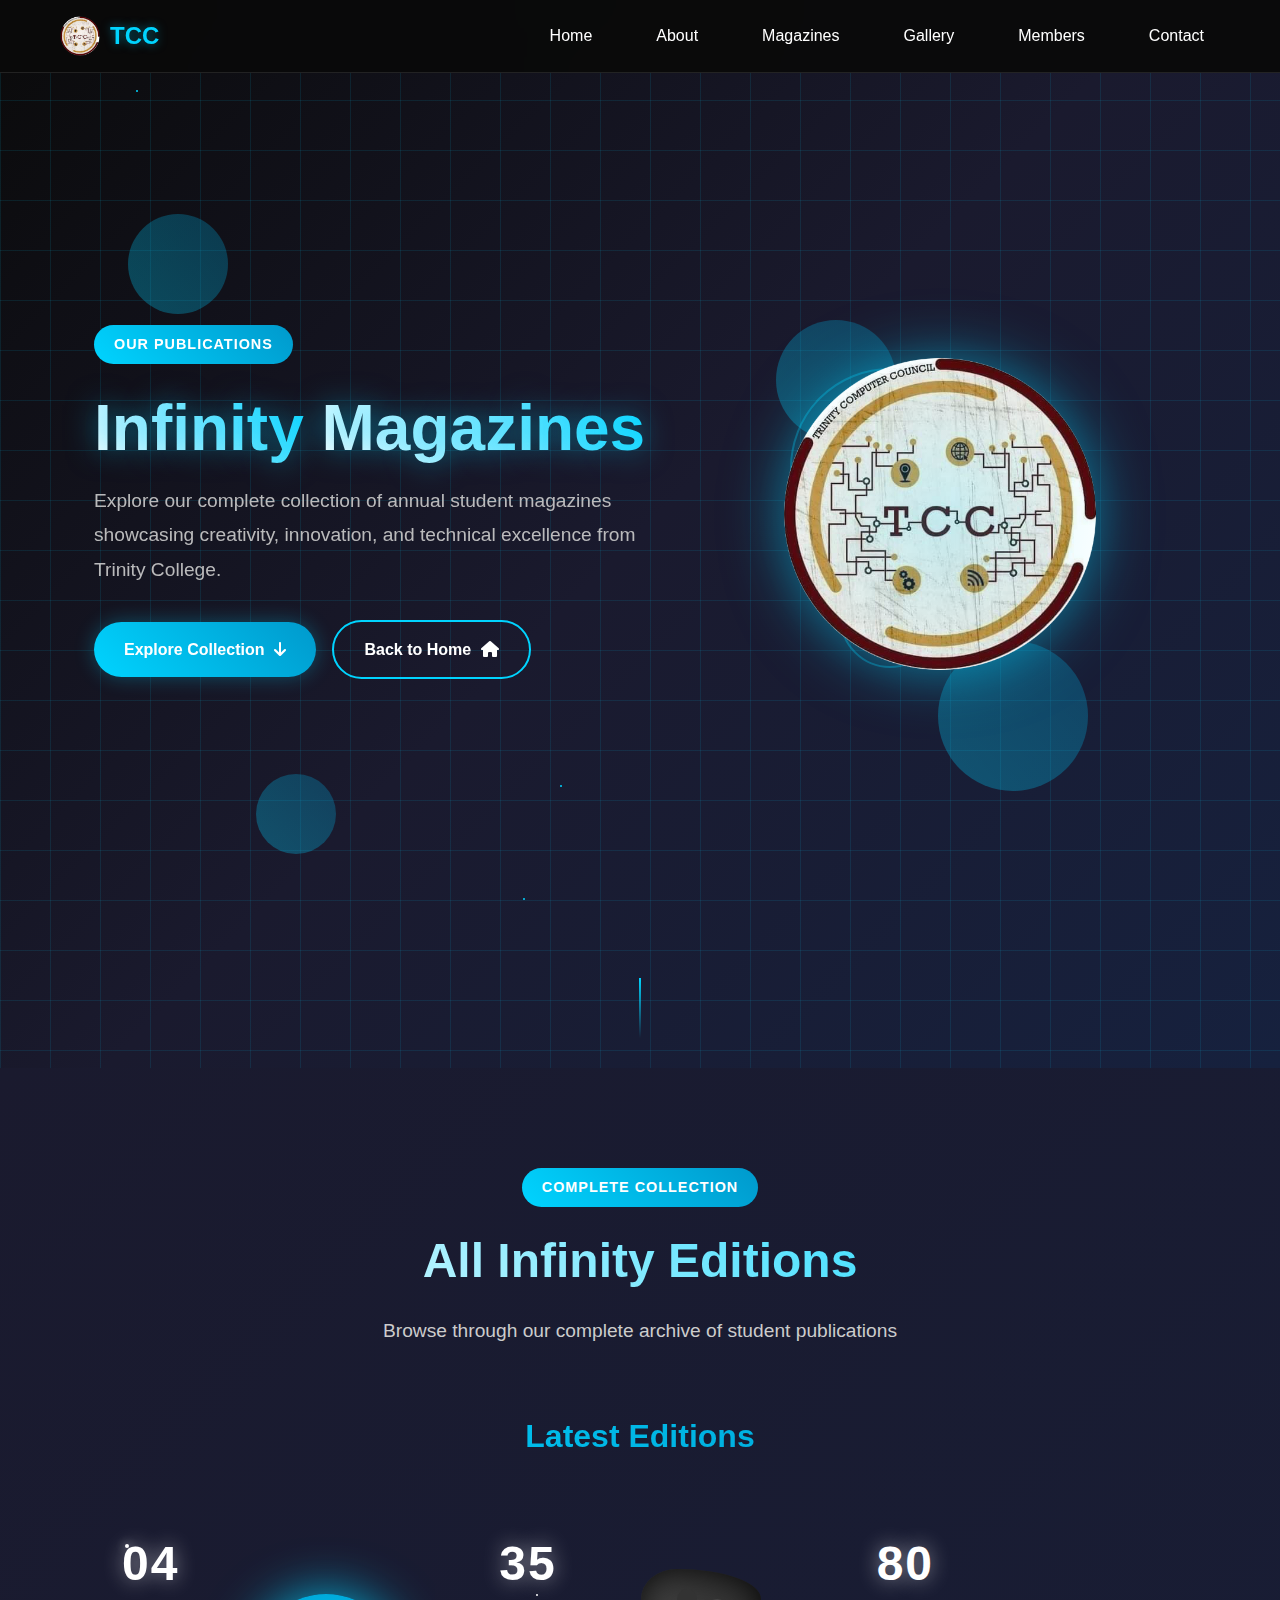
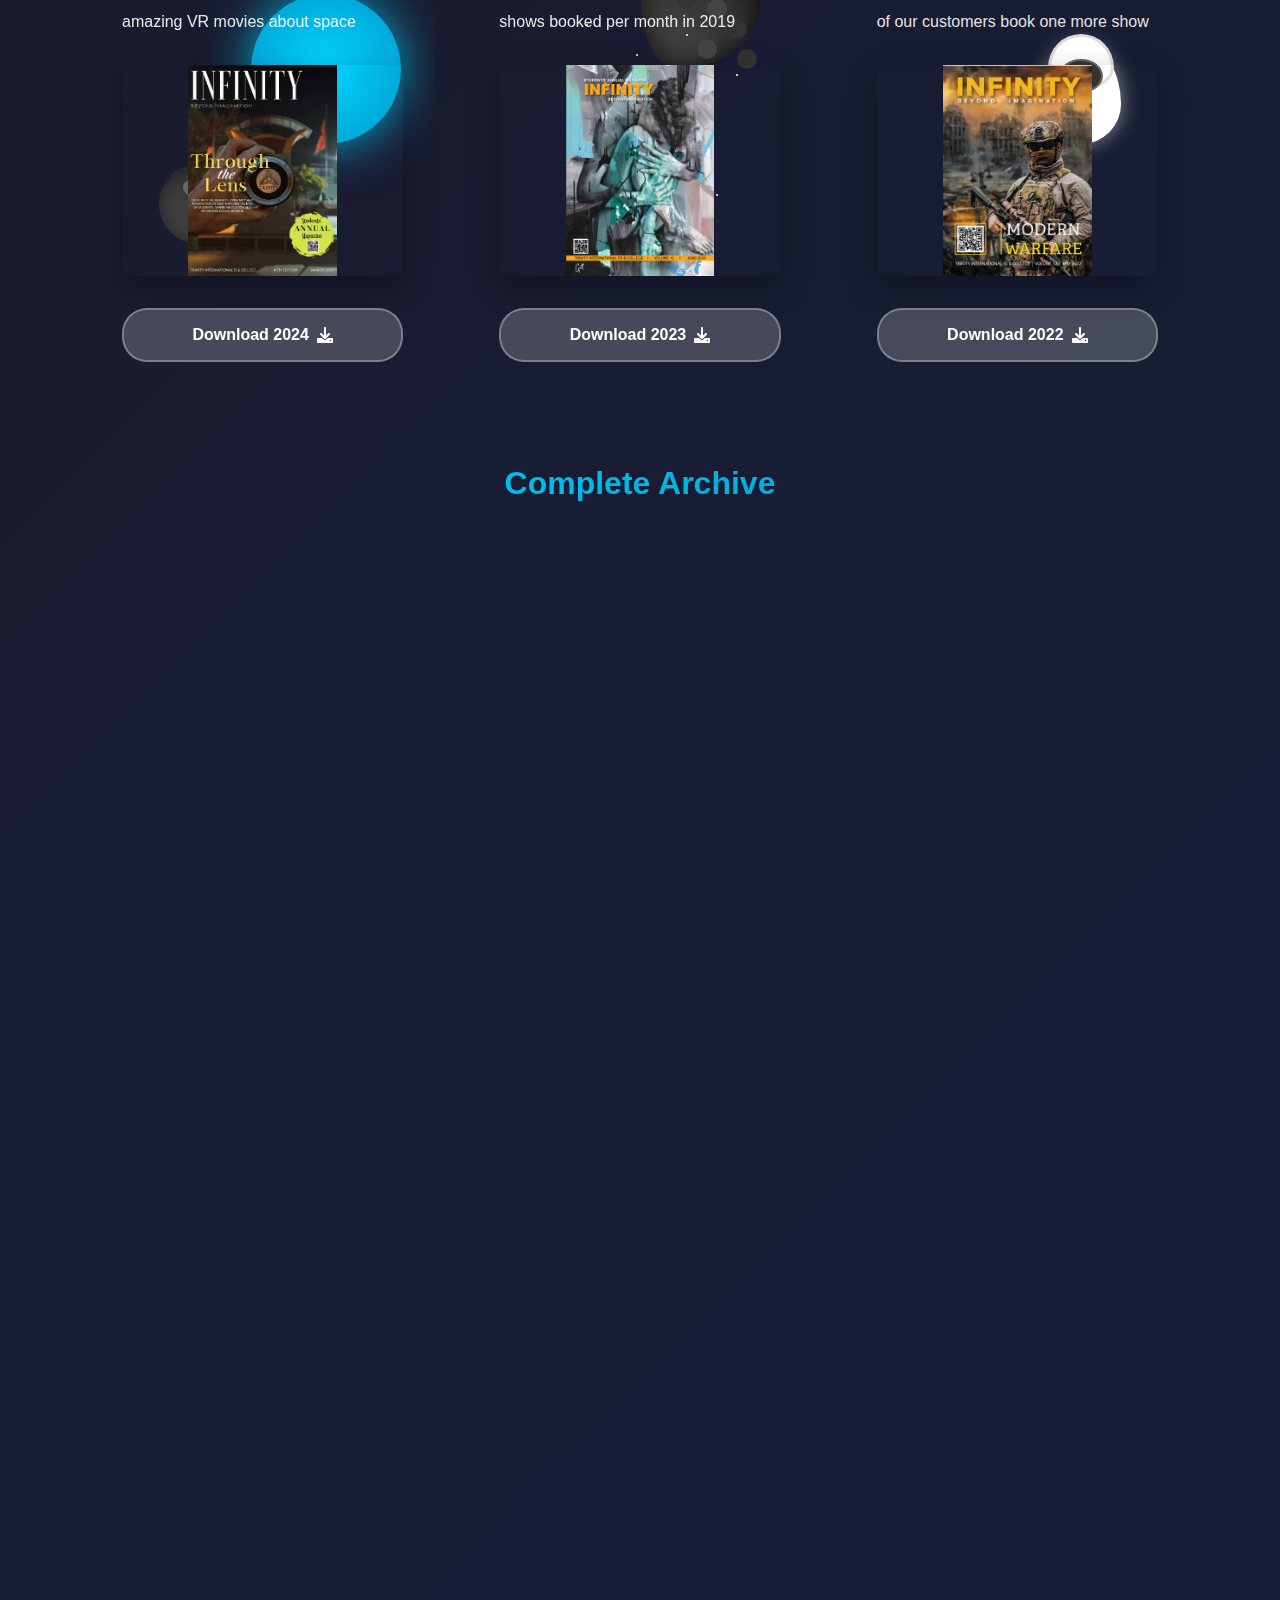
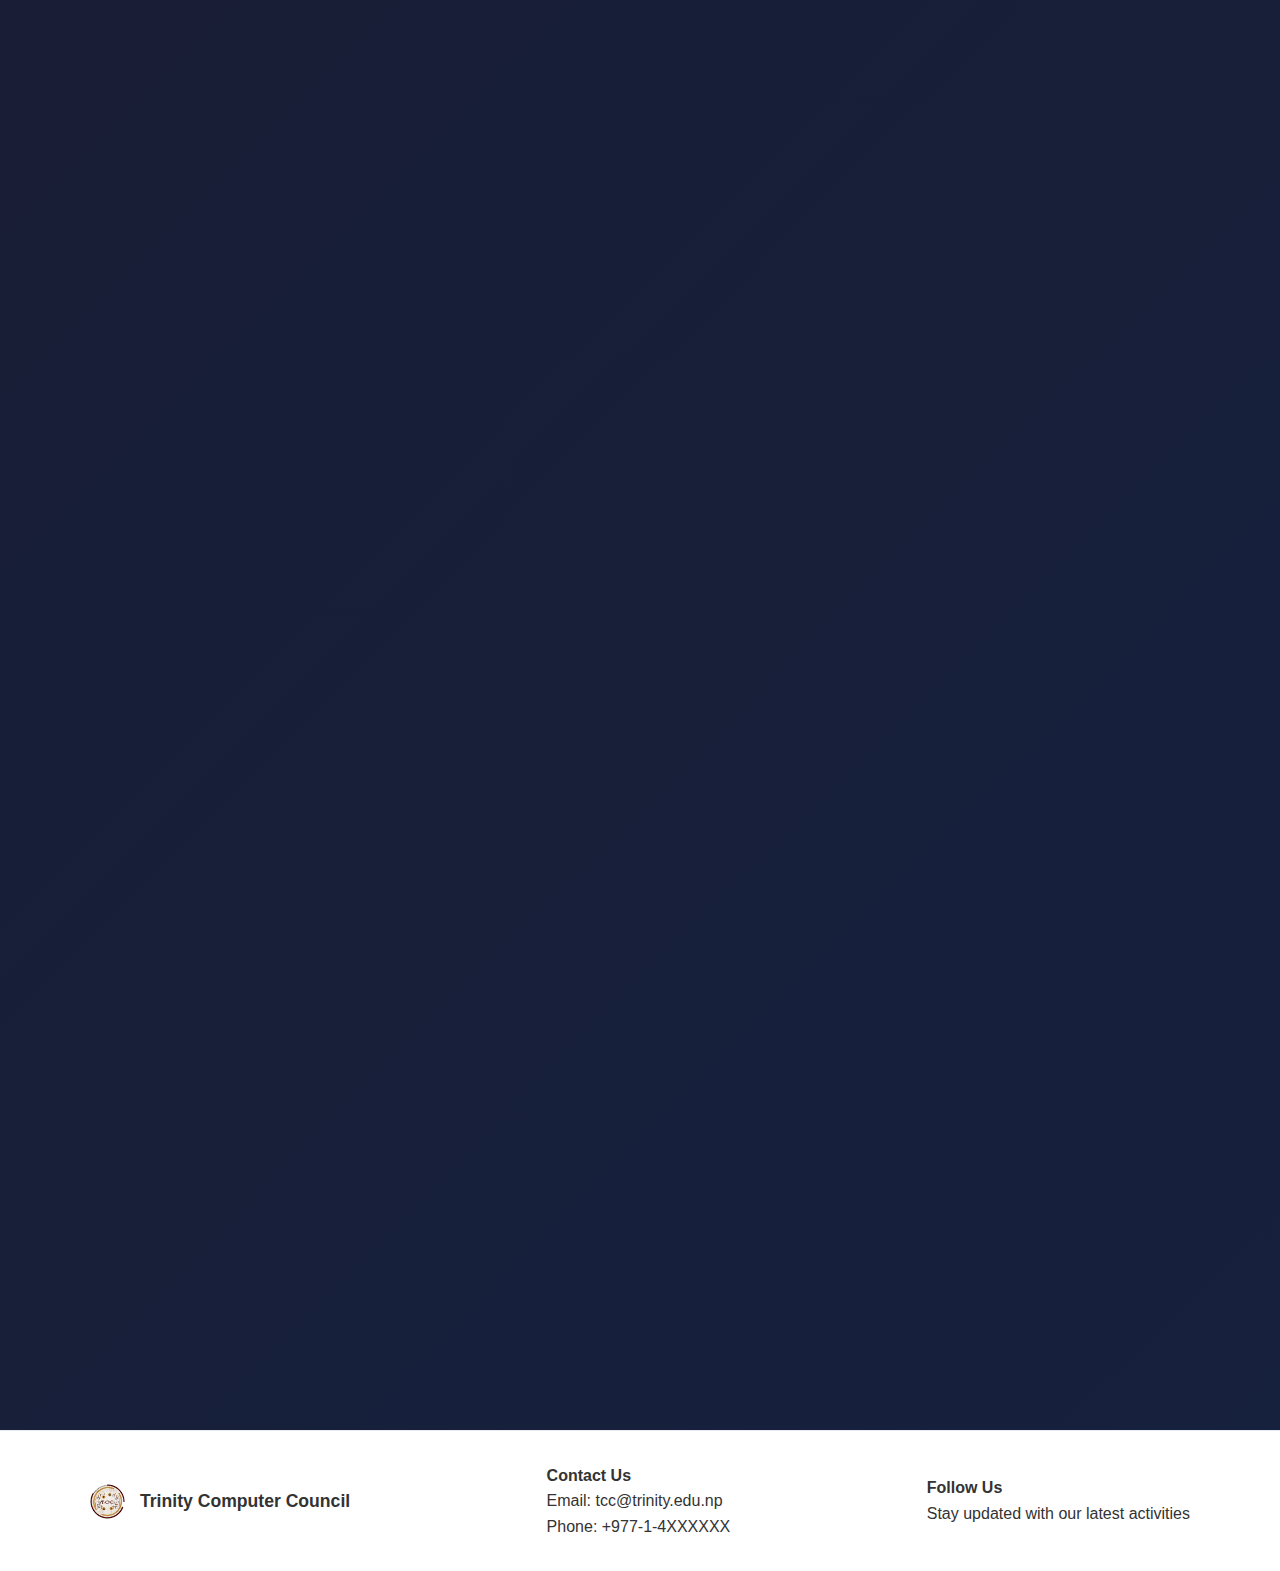
<file: magazines.html>
<!DOCTYPE html>
<html lang="en">
<head>
    <meta charset="UTF-8">
    <meta name="viewport" content="width=device-width, initial-scale=1.0">
    <title>Infinity Magazines - Trinity Computer Council</title>
    <link rel="stylesheet" href="styles.css">
    <link href="https://fonts.googleapis.com/css2?family=Inter:wght@300;400;500;600;700;800;900&display=swap" rel="stylesheet">
    <link rel="stylesheet" href="https://cdnjs.cloudflare.com/ajax/libs/font-awesome/6.0.0/css/all.min.css">
</head>
<body>
    <!-- Navigation -->
    <nav class="navbar">
        <div class="nav-container">
            <div class="nav-logo">
                <img src="img/logo.png" alt="TCC Logo" class="logo-img">
                <span class="logo-text">TCC</span>
            </div>
            <ul class="nav-menu">
                <li><a href="index.html" class="nav-link">Home</a></li>
                                        <li><a href="index.html#about" class="nav-link">About</a></li>
                        <li><a href="magazines.html" class="nav-link active">Magazines</a></li>
                        <li><a href="index.html#gallery" class="nav-link">Gallery</a></li>
                        <li><a href="index.html#members" class="nav-link">Members</a></li>
                        <li><a href="index.html#contact" class="nav-link">Contact</a></li>
            </ul>
            <div class="hamburger">
                <span class="bar"></span>
                <span class="bar"></span>
                <span class="bar"></span>
            </div>
        </div>
    </nav>

    <!-- Hero Section -->
    <section class="hero">
        <div class="hero-background">
            <div class="tech-grid"></div>
            <div class="floating-elements">
                <div class="floating-element element-1"></div>
                <div class="floating-element element-2"></div>
                <div class="floating-element element-3"></div>
                <div class="floating-element element-4"></div>
            </div>
        </div>
        <div class="container">
            <div class="hero-content">
                <div class="hero-text">
                    <div class="hero-badge">
                        <span>Our Publications</span>
                    </div>
                    <h1 class="hero-title">
                        <span class="title-line">Infinity</span>
                        <span class="title-line">Magazines</span>
                    </h1>
                    <p class="hero-description">
                        Explore our complete collection of annual student magazines showcasing creativity, innovation, and technical excellence from Trinity College.
                    </p>
                    <div class="hero-buttons">
                        <a href="#magazines" class="btn btn-primary">
                            <span>Explore Collection</span>
                            <i class="fas fa-arrow-down"></i>
                        </a>
                        <a href="index.html" class="btn btn-secondary">
                            <span>Back to Home</span>
                            <i class="fas fa-home"></i>
                        </a>
                    </div>
                </div>
                <div class="hero-visual">
                    <div class="hero-logo">
                        <img src="img/logo.png" alt="TCC Logo" class="main-logo">
                        <div class="logo-glow"></div>
                    </div>
                    <div class="tech-circles">
                        <div class="circle circle-1"></div>
                        <div class="circle circle-2"></div>
                        <div class="circle circle-3"></div>
                    </div>
                </div>
            </div>
        </div>
        <div class="scroll-indicator">
            <div class="scroll-line"></div>
        </div>
    </section>

    <!-- Magazines Section -->
    <section id="magazines" class="articles">
        <div class="container">
            <div class="section-header">
                <div class="section-badge">
                    <span>Complete Collection</span>
                </div>
                <h2>All Infinity Editions</h2>
                <p class="section-subtitle">Browse through our complete archive of student publications</p>
            </div>
            
            <!-- Featured Magazines (Latest 3) -->
            <div class="featured-magazines">
                <h3>Latest Editions</h3>
                <div class="magazine-showcase">
                    <div class="magazine-panel panel-1">
                        <div class="panel-background">
                            <div class="celestial-body"></div>
                            <div class="planet"></div>
                            <div class="star"></div>
                        </div>
                        <div class="panel-content">
                            <div class="magazine-number">04</div>
                            <div class="magazine-description">amazing VR movies about space</div>
                            <div class="magazine-cover">
                                <img src="img/Infinity/2024.png" alt="Infinity Magazine 2024" class="cover-img">
                            </div>
                            <a href="https://www.trinity.edu.np/assets/backend/uploads/Publications/Infinity/Infinity%20Magazine%202024.pdf" target="_blank" class="magazine-link">
                                <span>Download 2024</span>
                                <i class="fas fa-download"></i>
                            </a>
                        </div>
                    </div>
                    <div class="magazine-panel panel-2">
                        <div class="panel-background">
                            <div class="asteroid"></div>
                            <div class="stars"></div>
                        </div>
                        <div class="panel-content">
                            <div class="magazine-number">35</div>
                            <div class="magazine-description">shows booked per month in 2019</div>
                            <div class="magazine-cover">
                                <img src="img/Infinity/2023.png" alt="Infinity Magazine 2023" class="cover-img">
                            </div>
                            <a href="https://www.trinity.edu.np/assets/backend/uploads/Publications/Infinity/Infinity%202023_web.pdf" target="_blank" class="magazine-link">
                                <span>Download 2023</span>
                                <i class="fas fa-download"></i>
                            </a>
                        </div>
                    </div>
                    <div class="magazine-panel panel-3">
                        <div class="panel-background">
                            <div class="astronaut"></div>
                        </div>
                        <div class="panel-content">
                            <div class="magazine-number">80</div>
                            <div class="magazine-description">of our customers book one more show</div>
                            <div class="magazine-cover">
                                <img src="img/Infinity/2022.png" alt="Infinity Magazine 2022" class="cover-img">
                            </div>
                            <a href="https://www.trinity.edu.np/assets/backend/uploads/Publications/Infinity/INFINITY%20Magazine%202022%20(1).pdf" target="_blank" class="magazine-link">
                                <span>Download 2022</span>
                                <i class="fas fa-download"></i>
                            </a>
                        </div>
                    </div>
                </div>
            </div>

            <!-- All Magazines Grid -->
            <div class="all-magazines">
                <h3>Complete Archive</h3>
                <div class="magazines-grid">
                    <div class="magazine-card">
                        <div class="magazine-cover-large">
                            <img src="img/Infinity/2024.png" alt="Infinity Magazine 2024" class="cover-img-large">
                        </div>
                        <div class="magazine-info">
                            <h4>Infinity 2024</h4>
                            <p>Latest edition featuring cutting-edge technology and innovation</p>
                            <a href="https://www.trinity.edu.np/assets/backend/uploads/Publications/Infinity/Infinity%20Magazine%202024.pdf" target="_blank" class="magazine-download">
                                <i class="fas fa-download"></i>
                                <span>Download PDF</span>
                            </a>
                        </div>
                    </div>
                    <div class="magazine-card">
                        <div class="magazine-cover-large">
                            <img src="img/Infinity/2023.png" alt="Infinity Magazine 2023" class="cover-img-large">
                        </div>
                        <div class="magazine-info">
                            <h4>Infinity 2023</h4>
                            <p>Exploring the future of technology and digital transformation</p>
                            <a href="https://www.trinity.edu.np/assets/backend/uploads/Publications/Infinity/Infinity%202023_web.pdf" target="_blank" class="magazine-download">
                                <i class="fas fa-download"></i>
                                <span>Download PDF</span>
                            </a>
                        </div>
                    </div>
                    <div class="magazine-card">
                        <div class="magazine-cover-large">
                            <img src="img/Infinity/2022.png" alt="Infinity Magazine 2022" class="cover-img-large">
                        </div>
                        <div class="magazine-info">
                            <h4>Infinity 2022</h4>
                            <p>Showcasing student creativity and technical excellence</p>
                            <a href="https://www.trinity.edu.np/assets/backend/uploads/Publications/Infinity/INFINITY%20Magazine%202022%20(1).pdf" target="_blank" class="magazine-download">
                                <i class="fas fa-download"></i>
                                <span>Download PDF</span>
                            </a>
                        </div>
                    </div>
                    <div class="magazine-card">
                        <div class="magazine-cover-large">
                            <div class="placeholder-cover">
                                <i class="fas fa-file-pdf"></i>
                                <span>2021</span>
                            </div>
                        </div>
                        <div class="magazine-info">
                            <h4>Infinity 2021</h4>
                            <p>Digital innovation and technological advancement</p>
                            <a href="#" class="magazine-download disabled">
                                <i class="fas fa-download"></i>
                                <span>Not Available</span>
                            </a>
                        </div>
                    </div>
                    <div class="magazine-card">
                        <div class="magazine-cover-large">
                            <div class="placeholder-cover">
                                <i class="fas fa-file-pdf"></i>
                                <span>2020</span>
                            </div>
                        </div>
                        <div class="magazine-info">
                            <h4>Infinity 2020</h4>
                            <p>Technology trends and student projects</p>
                            <a href="#" class="magazine-download disabled">
                                <i class="fas fa-download"></i>
                                <span>Not Available</span>
                            </a>
                        </div>
                    </div>
                    <div class="magazine-card">
                        <div class="magazine-cover-large">
                            <div class="placeholder-cover">
                                <i class="fas fa-file-pdf"></i>
                                <span>2019</span>
                            </div>
                        </div>
                        <div class="magazine-info">
                            <h4>Infinity 2019</h4>
                            <p>Innovation and creativity in computing</p>
                            <a href="https://www.trinity.edu.np/assets/backend/uploads/Publications/Infinity/Infinity2019.pdf" target="_blank" class="magazine-download">
                                <i class="fas fa-download"></i>
                                <span>Download PDF</span>
                            </a>
                        </div>
                    </div>
                    <div class="magazine-card">
                        <div class="magazine-cover-large">
                            <div class="placeholder-cover">
                                <i class="fas fa-file-pdf"></i>
                                <span>2018</span>
                            </div>
                        </div>
                        <div class="magazine-info">
                            <h4>Infinity 2018</h4>
                            <p>Student achievements and technical projects</p>
                            <a href="https://www.trinity.edu.np/assets/backend/uploads/Publications/Infinity/Infinity2018.pdf" target="_blank" class="magazine-download">
                                <i class="fas fa-download"></i>
                                <span>Download PDF</span>
                            </a>
                        </div>
                    </div>
                    <div class="magazine-card">
                        <div class="magazine-cover-large">
                            <div class="placeholder-cover">
                                <i class="fas fa-file-pdf"></i>
                                <span>2017</span>
                            </div>
                        </div>
                        <div class="magazine-info">
                            <h4>Infinity 2017</h4>
                            <p>Computing excellence and innovation</p>
                            <a href="https://www.trinity.edu.np/assets/backend/uploads/Publications/Infinity/Infinity2017.pdf" target="_blank" class="magazine-download">
                                <i class="fas fa-download"></i>
                                <span>Download PDF</span>
                            </a>
                        </div>
                    </div>
                    <div class="magazine-card">
                        <div class="magazine-cover-large">
                            <div class="placeholder-cover">
                                <i class="fas fa-file-pdf"></i>
                                <span>2016</span>
                            </div>
                        </div>
                        <div class="magazine-info">
                            <h4>Infinity 2016</h4>
                            <p>Technology and student innovation</p>
                            <a href="#" class="magazine-download disabled">
                                <i class="fas fa-download"></i>
                                <span>Not Available</span>
                            </a>
                        </div>
                    </div>
                    <div class="magazine-card">
                        <div class="magazine-cover-large">
                            <div class="placeholder-cover">
                                <i class="fas fa-file-pdf"></i>
                                <span>2015</span>
                            </div>
                        </div>
                        <div class="magazine-info">
                            <h4>Infinity 2015</h4>
                            <p>Student creativity and technical projects</p>
                            <a href="https://www.trinity.edu.np/assets/backend/uploads/Publications/Infinity/Infinity%202015.pdf" target="_blank" class="magazine-download">
                                <i class="fas fa-download"></i>
                                <span>Download PDF</span>
                            </a>
                        </div>
                    </div>
                    <div class="magazine-card">
                        <div class="magazine-cover-large">
                            <div class="placeholder-cover">
                                <i class="fas fa-file-pdf"></i>
                                <span>2014</span>
                            </div>
                        </div>
                        <div class="magazine-info">
                            <h4>Infinity 2014</h4>
                            <p>Early editions of student innovation</p>
                            <a href="https://www.trinity.edu.np/assets/backend/uploads/Publications/Infinity/Infinity%202014.pdf" target="_blank" class="magazine-download">
                                <i class="fas fa-download"></i>
                                <span>Download PDF</span>
                            </a>
                        </div>
                    </div>
                </div>
            </div>
        </div>
    </section>

    <!-- Footer -->
    <footer class="footer">
        <div class="container">
            <div class="footer-content">
                <div class="footer-logo">
                    <img src="img/logo.png" alt="TCC Logo" class="footer-logo-img">
                    <span>Trinity Computer Council</span>
                </div>
                <div class="footer-section">
                    <h4>Contact Us</h4>
                    <p>Email: tcc@trinity.edu.np</p>
                    <p>Phone: +977-1-4XXXXXX</p>
                </div>
                <div class="footer-section">
                    <h4>Follow Us</h4>
                    <p>Stay updated with our latest activities</p>
                </div>
            </div>
        </div>
    </footer>

    <script src="script.js"></script>
</body>
</html>
</file>
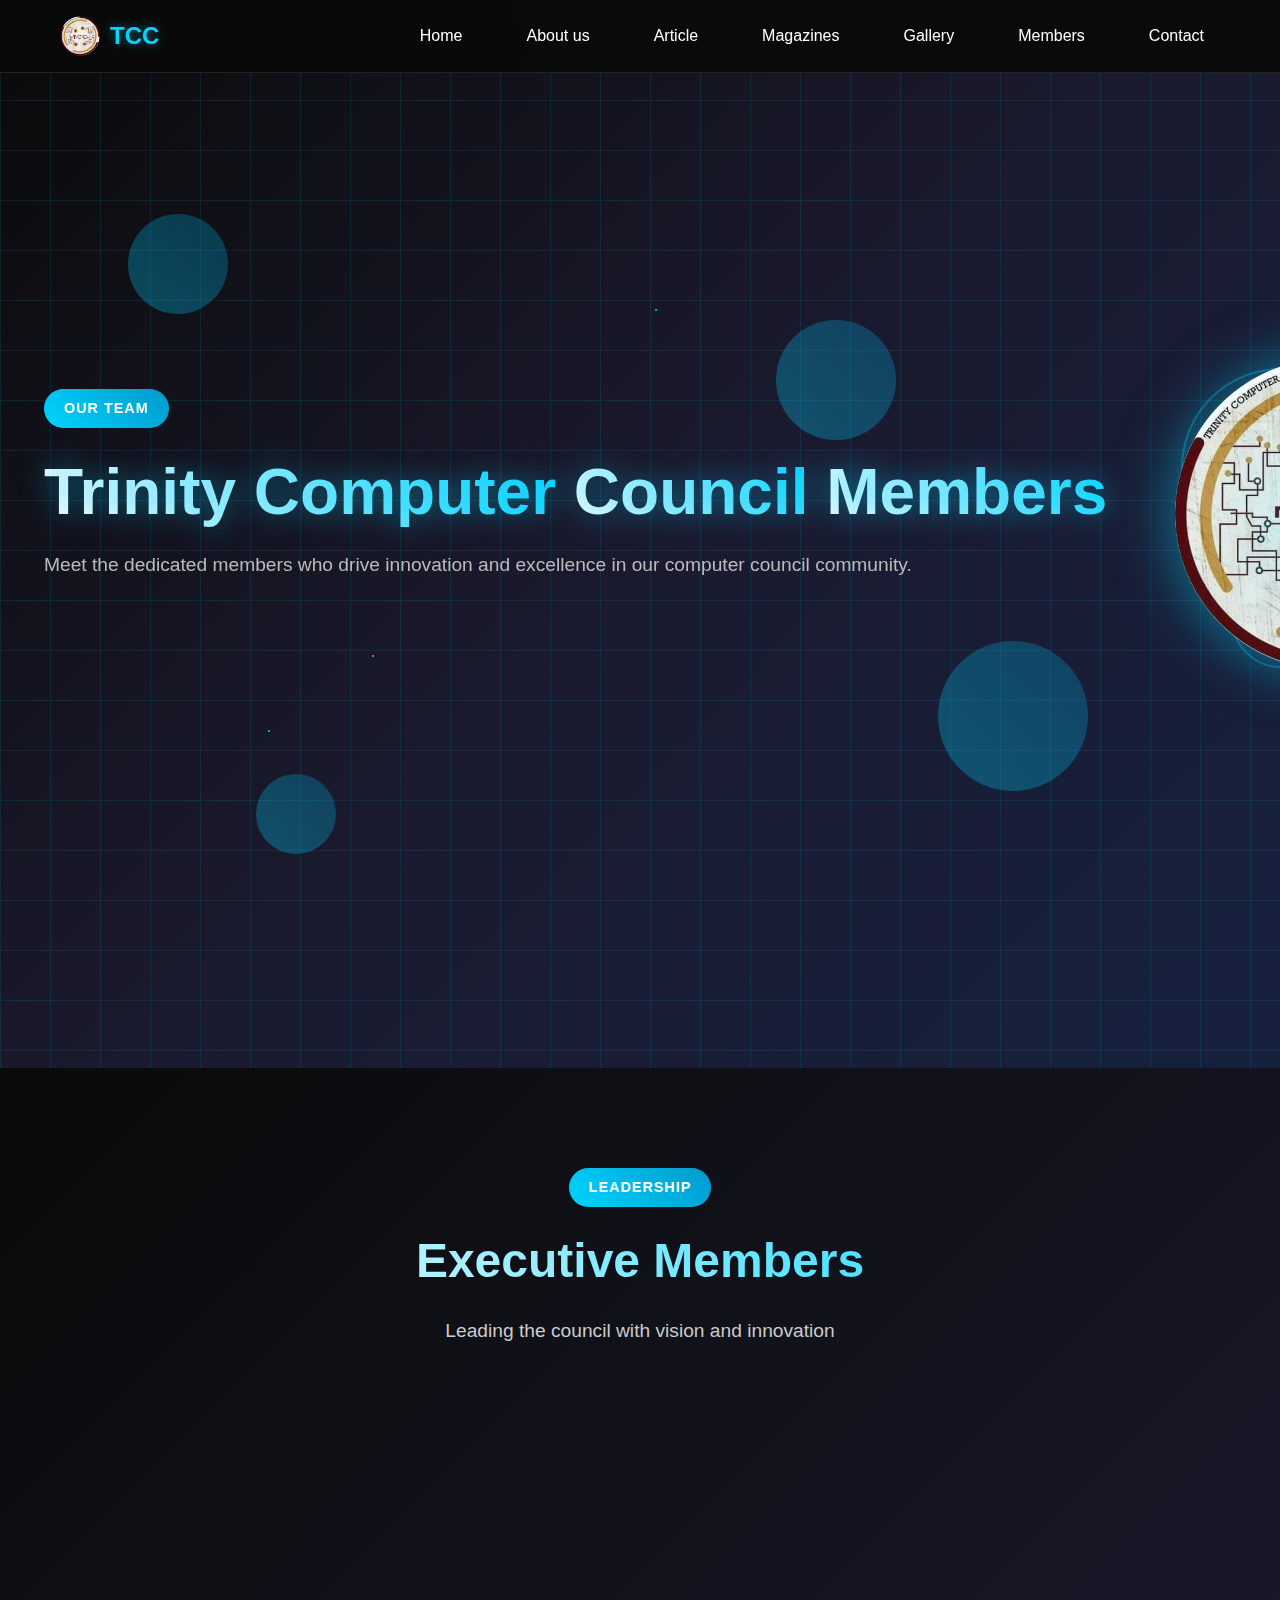
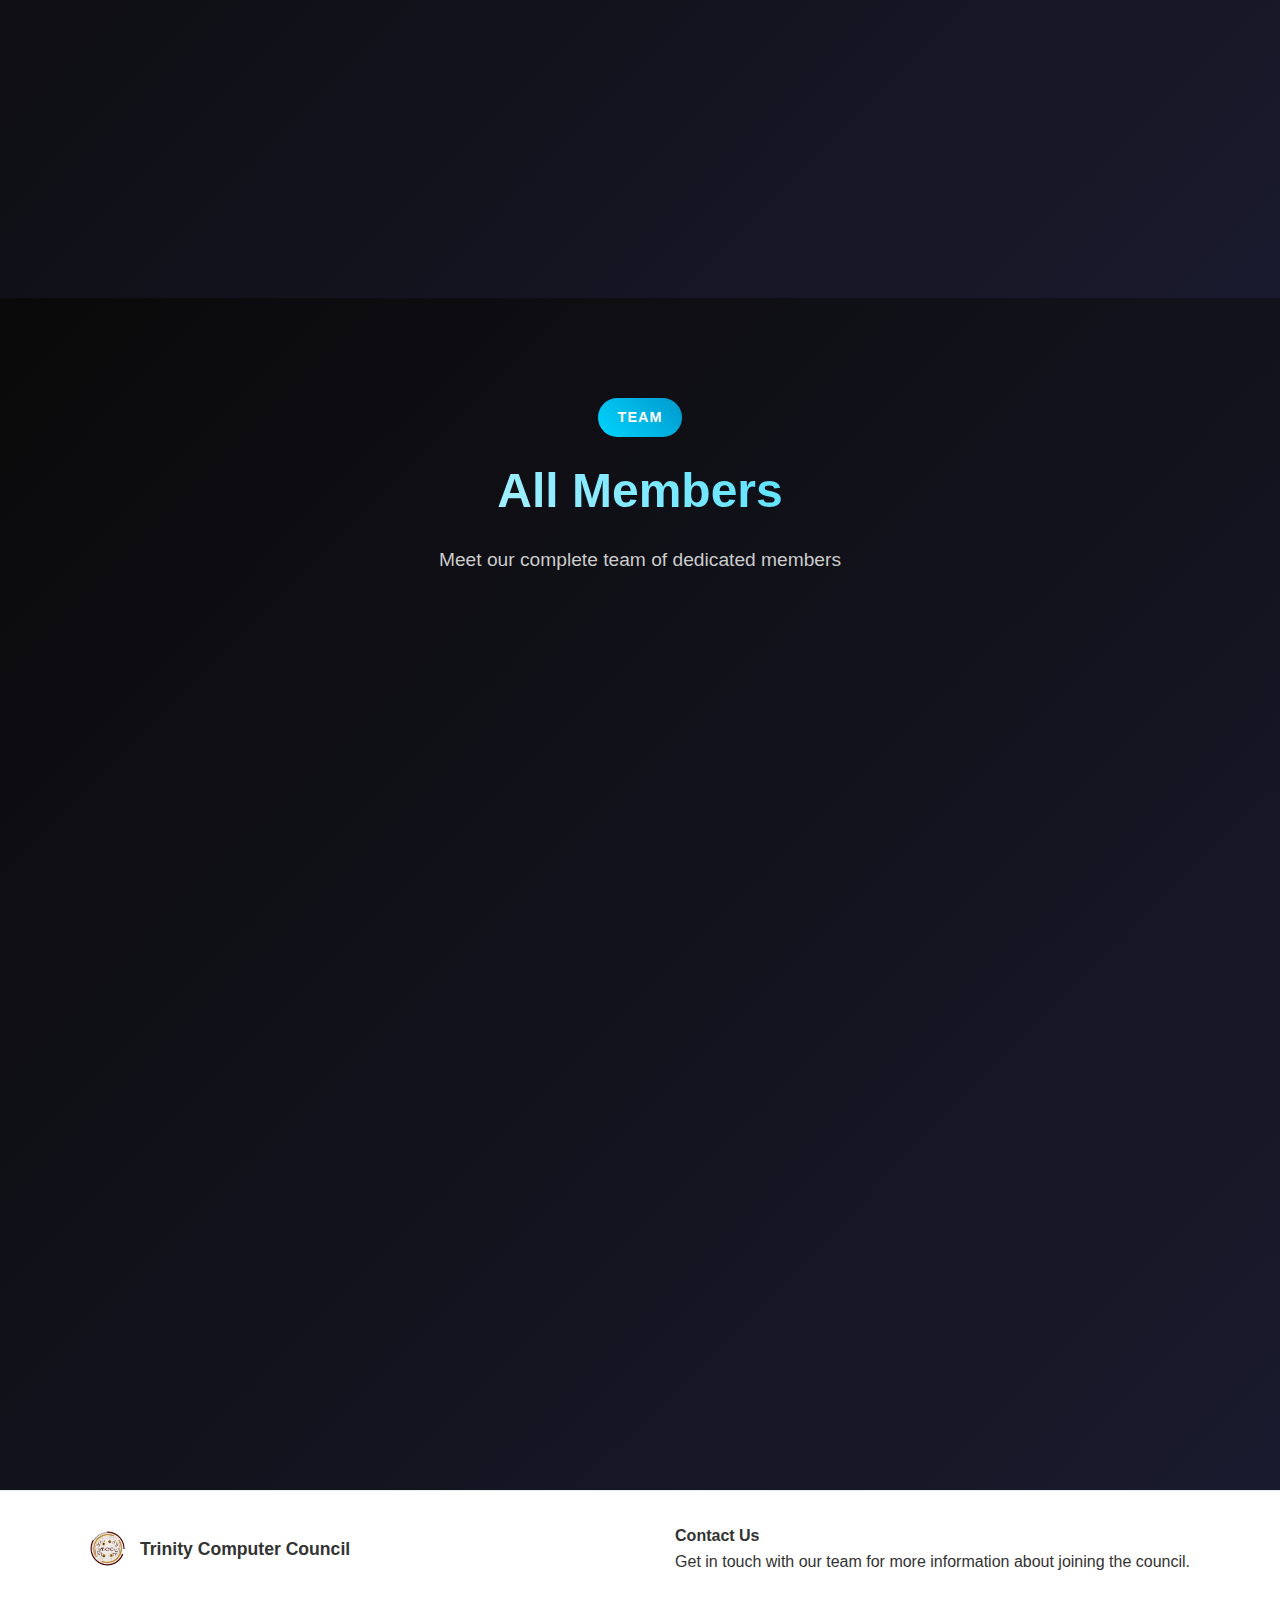
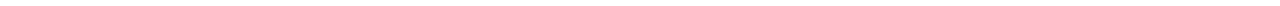
<file: members.html>
<!DOCTYPE html>
<html lang="en">
<head>
    <meta charset="UTF-8">
    <meta name="viewport" content="width=device-width, initial-scale=1.0">
    <title>Members - Trinity Computer Council</title>
    <link rel="stylesheet" href="styles.css">
    <link href="https://fonts.googleapis.com/css2?family=Inter:wght@300;400;500;600;700;800;900&display=swap" rel="stylesheet">
    <link rel="stylesheet" href="https://cdnjs.cloudflare.com/ajax/libs/font-awesome/6.0.0/css/all.min.css">
</head>
<body>
    <!-- Navigation -->
    <nav class="navbar">
        <div class="nav-container">
            <div class="nav-logo">
                <img src="img/logo.png" alt="TCC Logo" class="logo-img">
                <span class="logo-text">TCC</span>
            </div>
            <ul class="nav-menu">
                <li class="nav-item">
                    <a href="index.html#home" class="nav-link">Home</a>
                </li>
                <li class="nav-item">
                    <a href="index.html#about" class="nav-link">About us</a>
                </li>
                <li class="nav-item">
                    <a href="index.html#articles" class="nav-link">Article</a>
                </li>
                <li class="nav-item">
                    <a href="magazines.html" class="nav-link">Magazines</a>
                </li>
                <li class="nav-item">
                    <a href="index.html#gallery" class="nav-link">Gallery</a>
                </li>
                <li class="nav-item">
                    <a href="members.html" class="nav-link active">Members</a>
                </li>
                <li class="nav-item">
                    <a href="index.html#contact" class="nav-link">Contact</a>
                </li>
            </ul>
            <div class="hamburger">
                <span class="bar"></span>
                <span class="bar"></span>
                <span class="bar"></span>
            </div>
        </div>
    </nav>

    <!-- Hero Section -->
    <section class="hero">
        <div class="hero-background">
            <div class="tech-grid"></div>
            <div class="floating-elements">
                <div class="floating-element element-1"></div>
                <div class="floating-element element-2"></div>
                <div class="floating-element element-3"></div>
                <div class="floating-element element-4"></div>
            </div>
        </div>
        <div class="hero-content">
            <div class="hero-text">
                <div class="hero-badge">
                    <span>Our Team</span>
                </div>
                <h1 class="hero-title">
                    <span class="title-line">Trinity Computer</span>
                    <span class="title-line">Council</span>
                    <span class="title-line">Members</span>
                </h1>
                <p class="hero-description">
                    Meet the dedicated members who drive innovation and excellence in our computer council community.
                </p>
            </div>
            <div class="hero-visual">
                <div class="hero-logo">
                    <img src="img/logo.png" alt="TCC Logo" class="main-logo">
                    <div class="logo-glow"></div>
                </div>
                <div class="tech-circles">
                    <div class="circle circle-1"></div>
                    <div class="circle circle-2"></div>
                    <div class="circle circle-3"></div>
                </div>
            </div>
        </div>
    </section>

    <!-- Executive Members Section -->
    <section class="members">
        <div class="container">
            <div class="section-header">
                <div class="section-badge">
                    <span>Leadership</span>
                </div>
                <h2>Executive Members</h2>
                <p class="section-subtitle">Leading the council with vision and innovation</p>
            </div>
            <div class="members-grid">
                <div class="member-card">
                    <div class="member-avatar">
                        <img src="img/Members/Arbin.jpg" alt="Arbin Shakya" class="member-img">
                        <div class="member-social">
                            <a href="#"><i class="fab fa-linkedin"></i></a>
                            <a href="#"><i class="fab fa-github"></i></a>
                        </div>
                    </div>
                    <div class="member-info">
                        <h4>Arbin Shakya</h4>
                        <p class="member-role">President</p>
                        <p class="member-description">Leading the council with vision and innovation</p>
                    </div>
                </div>
                <div class="member-card">
                    <div class="member-avatar">
                        <img src="img/Members/Aagya.png" alt="Aagya Tuladhar" class="member-img">
                        <div class="member-social">
                            <a href="#"><i class="fab fa-linkedin"></i></a>
                            <a href="#"><i class="fab fa-github"></i></a>
                        </div>
                    </div>
                    <div class="member-info">
                        <h4>Aagya Tuladhar</h4>
                        <p class="member-role">Vice President</p>
                        <p class="member-description">Supporting innovation and growth</p>
                    </div>
                </div>
                <div class="member-card">
                    <div class="member-avatar">
                        <img src="img/Members/Govinda.png" alt="Govinda Poudel" class="member-img">
                        <div class="member-social">
                            <a href="#"><i class="fab fa-linkedin"></i></a>
                            <a href="#"><i class="fab fa-github"></i></a>
                        </div>
                    </div>
                    <div class="member-info">
                        <h4>Govinda Poudel</h4>
                        <p class="member-role">Secretary</p>
                        <p class="member-description">Organizing excellence in every detail</p>
                    </div>
                </div>
            </div>
        </div>
    </section>

    <!-- All Members Section -->
    <section class="members">
        <div class="container">
            <div class="section-header">
                <div class="section-badge">
                    <span>Team</span>
                </div>
                <h2>All Members</h2>
                <p class="section-subtitle">Meet our complete team of dedicated members</p>
            </div>
            <div class="members-grid">
                <div class="member-card">
                    <div class="member-avatar">
                        <img src="img/Members/Bhrikuti.png" alt="Bhrikuti Shrestha" class="member-img">
                        <div class="member-social">
                            <a href="#"><i class="fab fa-linkedin"></i></a>
                            <a href="#"><i class="fab fa-github"></i></a>
                        </div>
                    </div>
                    <div class="member-info">
                        <h4>Bhrikuti Shrestha</h4>
                        <p class="member-role">Executive</p>
                        <p class="member-description">Contributing to technical excellence</p>
                    </div>
                </div>
                <div class="member-card">
                    <div class="member-avatar">
                        <img src="img/Members/Diya.png" alt="Diya" class="member-img">
                        <div class="member-social">
                            <a href="#"><i class="fab fa-linkedin"></i></a>
                            <a href="#"><i class="fab fa-github"></i></a>
                        </div>
                    </div>
                    <div class="member-info">
                        <h4>Diya</h4>
                        <p class="member-role">Executive</p>
                        <p class="member-description">Driving innovation and creativity</p>
                    </div>
                </div>
                <div class="member-card">
                    <div class="member-avatar">
                        <img src="img/Members/Kastha.png" alt="Kastha Suwal" class="member-img">
                        <div class="member-social">
                            <a href="#"><i class="fab fa-linkedin"></i></a>
                            <a href="#"><i class="fab fa-github"></i></a>
                        </div>
                    </div>
                    <div class="member-info">
                        <h4>Kastha Suwal</h4>
                        <p class="member-role">Executive</p>
                        <p class="member-description">Supporting technical initiatives</p>
                    </div>
                </div>
                <div class="member-card">
                    <div class="member-avatar">
                        <img src="img/Members/Anushriya.png" alt="Anushriya" class="member-img">
                        <div class="member-social">
                            <a href="#"><i class="fab fa-linkedin"></i></a>
                            <a href="#"><i class="fab fa-github"></i></a>
                        </div>
                    </div>
                    <div class="member-info">
                        <h4>Anushriya</h4>
                        <p class="member-role">Executive</p>
                        <p class="member-description">Contributing to council activities</p>
                    </div>
                </div>
                <div class="member-card">
                    <div class="member-avatar">
                        <img src="img/Members/Swopnil.png" alt="Swopnil" class="member-img">
                        <div class="member-social">
                            <a href="#"><i class="fab fa-linkedin"></i></a>
                            <a href="#"><i class="fab fa-github"></i></a>
                        </div>
                    </div>
                    <div class="member-info">
                        <h4>Swopnil</h4>
                        <p class="member-role">Executive</p>
                        <p class="member-description">Supporting technical projects</p>
                    </div>
                </div>
                <div class="member-card">
                    <div class="member-avatar">
                        <img src="img/Members/Praneeta.png" alt="Praneeta" class="member-img">
                        <div class="member-social">
                            <a href="#"><i class="fab fa-linkedin"></i></a>
                            <a href="#"><i class="fab fa-github"></i></a>
                        </div>
                    </div>
                    <div class="member-info">
                        <h4>Praneeta</h4>
                        <p class="member-role">Executive</p>
                        <p class="member-description">Contributing to innovation</p>
                    </div>
                </div>
                <div class="member-card">
                    <div class="member-avatar">
                        <img src="img/Members/Rajesh.png" alt="Rajesh" class="member-img">
                        <div class="member-social">
                            <a href="#"><i class="fab fa-linkedin"></i></a>
                            <a href="#"><i class="fab fa-github"></i></a>
                        </div>
                    </div>
                    <div class="member-info">
                        <h4>Rajesh</h4>
                        <p class="member-role">Executive</p>
                        <p class="member-description">Supporting technical excellence</p>
                    </div>
                </div>
                <div class="member-card">
                    <div class="member-avatar">
                        <img src="img/Members/Sagar.png" alt="Sagar" class="member-img">
                        <div class="member-social">
                            <a href="#"><i class="fab fa-linkedin"></i></a>
                            <a href="#"><i class="fab fa-github"></i></a>
                        </div>
                    </div>
                    <div class="member-info">
                        <h4>Sagar</h4>
                        <p class="member-role">Executive</p>
                        <p class="member-description">Contributing to council growth</p>
                    </div>
                </div>
            </div>
        </div>
    </section>

    <!-- Footer -->
    <footer class="footer">
        <div class="container">
            <div class="footer-content">
                <div class="footer-logo">
                    <img src="img/logo.png" alt="TCC Logo" class="footer-logo-img">
                    <span>Trinity Computer Council</span>
                </div>
                <div class="footer-section">
                    <h4>Contact Us</h4>
                    <p>Get in touch with our team for more information about joining the council.</p>
                </div>
            </div>
        </div>
    </footer>

    <script src="script.js"></script>
</body>
</html>
</file>
<file: styles.css>
/* Reset and Base Styles */
* {
  margin: 0;
  padding: 0;
  box-sizing: border-box;
}

body {
  font-family: "Inter", sans-serif;
  line-height: 1.6;
  color: #ffffff;
  background: #0a0a0a;
  overflow-x: hidden;
}

.container {
  max-width: 1200px;
  margin: 0 auto;
  padding: 0 20px;
}

/* Navigation */
.navbar {
  position: fixed;
  top: 0;
  width: 100%;
  background: rgba(10, 10, 10, 0.95);
  backdrop-filter: blur(20px);
  z-index: 1000;
  padding: 1rem 0;
  transition: all 0.3s ease;
  border-bottom: 1px solid rgba(255, 255, 255, 0.1);
}

.nav-container {
  max-width: 1200px;
  margin: 0 auto;
  padding: 0 20px;
  display: flex;
  justify-content: space-between;
  align-items: center;
}

.nav-logo {
  display: flex;
  align-items: center;
  gap: 10px;
}

.logo-img {
  width: 40px;
  height: 40px;
  border-radius: 50%;
}

.logo-text {
  color: #00d4ff;
  font-weight: 700;
  font-size: 1.5rem;
  text-shadow: 0 0 10px rgba(0, 212, 255, 0.5);
}

.nav-menu {
  display: flex;
  list-style: none;
  gap: 2rem;
}

.nav-link {
  text-decoration: none;
  color: #ffffff;
  font-weight: 500;
  transition: all 0.3s ease;
  position: relative;
  padding: 8px 16px;
  border-radius: 20px;
}

.nav-link:hover {
  color: #00d4ff;
  background: rgba(0, 212, 255, 0.1);
  text-shadow: 0 0 10px rgba(0, 212, 255, 0.5);
}

.hamburger {
  display: none;
  flex-direction: column;
  cursor: pointer;
}

.bar {
  width: 25px;
  height: 3px;
  background: #ffffff;
  margin: 3px 0;
  transition: 0.3s;
  border-radius: 2px;
}

/* Hero Section */
.hero {
  min-height: 100vh;
  display: flex;
  align-items: center;
  position: relative;
  overflow: hidden;
  background: linear-gradient(135deg, #0a0a0a 0%, #1a1a2e 50%, #16213e 100%);
}

.hero-background {
  position: absolute;
  top: 0;
  left: 0;
  width: 100%;
  height: 100%;
  z-index: 1;
}

.tech-grid {
  position: absolute;
  top: 0;
  left: 0;
  width: 100%;
  height: 100%;
  background-image: linear-gradient(rgba(0, 212, 255, 0.1) 1px, transparent 1px),
    linear-gradient(90deg, rgba(0, 212, 255, 0.1) 1px, transparent 1px);
  background-size: 50px 50px;
  animation: gridMove 20s linear infinite;
}

@keyframes gridMove {
  0% {
    transform: translate(0, 0);
  }
  100% {
    transform: translate(50px, 50px);
  }
}

.floating-elements {
  position: absolute;
  width: 100%;
  height: 100%;
}

.floating-element {
  position: absolute;
  border-radius: 50%;
  background: linear-gradient(45deg, #00d4ff, #0099cc);
  opacity: 0.3;
  animation: float 6s ease-in-out infinite;
}

.element-1 {
  width: 100px;
  height: 100px;
  top: 20%;
  left: 10%;
  animation-delay: 0s;
}

.element-2 {
  width: 150px;
  height: 150px;
  top: 60%;
  right: 15%;
  animation-delay: 2s;
}

.element-3 {
  width: 80px;
  height: 80px;
  bottom: 20%;
  left: 20%;
  animation-delay: 4s;
}

.element-4 {
  width: 120px;
  height: 120px;
  top: 30%;
  right: 30%;
  animation-delay: 1s;
}

@keyframes float {
  0%,
  100% {
    transform: translateY(0px) rotate(0deg);
  }
  50% {
    transform: translateY(-20px) rotate(180deg);
  }
}

.hero-content {
  max-width: 1200px;
  margin: 0 auto;
  padding: 0 20px;
  display: grid;
  grid-template-columns: 1fr 1fr;
  gap: 4rem;
  align-items: center;
  min-height: 100vh;
  position: relative;
  z-index: 2;
  margin-top: -2rem;
}

.hero-text {
  color: white;
  margin-top: -2rem;
  margin-left: -1rem;
}

.hero-text .section-badge {
  display: inline-block;
  background: linear-gradient(45deg, #00d4ff, #0099cc);
  color: white;
  padding: 8px 20px;
  border-radius: 25px;
  font-size: 0.9rem;
  font-weight: 600;
  margin-bottom: 2rem;
  text-transform: uppercase;
  letter-spacing: 1px;
}

.hero-badge {
  display: inline-block;
  background: linear-gradient(45deg, #00d4ff, #0099cc);
  color: white;
  padding: 8px 20px;
  border-radius: 25px;
  font-size: 0.9rem;
  font-weight: 600;
  margin-bottom: 2rem;
  text-transform: uppercase;
  letter-spacing: 1px;
}

.hero-title {
  font-size: 4rem;
  font-weight: 900;
  margin-bottom: 1.5rem;
  line-height: 1;
  white-space: nowrap;
}

.title-line {
  background: linear-gradient(45deg, #ffffff, #00d4ff);
  -webkit-background-clip: text;
  -webkit-text-fill-color: transparent;
  background-clip: text;
  text-shadow: 0 0 30px rgba(0, 212, 255, 0.5);
}

.hero-description {
  font-size: 1.2rem;
  margin-bottom: 2rem;
  opacity: 0.9;
  line-height: 1.8;
  color: #cccccc;
}

.hero-buttons {
  display: flex;
  gap: 1rem;
  align-items: center;
  flex-wrap: wrap;
}

.btn {
  padding: 15px 30px;
  border: none;
  border-radius: 50px;
  font-weight: 600;
  text-decoration: none;
  display: inline-flex;
  align-items: center;
  gap: 10px;
  transition: all 0.3s ease;
  cursor: pointer;
  font-size: 1rem;
  position: relative;
  overflow: hidden;
}

.btn-primary {
  background: linear-gradient(45deg, #00d4ff, #0099cc);
  color: white;
  box-shadow: 0 0 20px rgba(0, 212, 255, 0.3);
}

.btn-primary:hover {
  transform: translateY(-3px);
  box-shadow: 0 10px 30px rgba(0, 212, 255, 0.5);
}

.btn-secondary {
  background: transparent;
  color: white;
  border: 2px solid #00d4ff;
}

.btn-secondary:hover {
  background: #00d4ff;
  color: #0a0a0a;
  transform: translateY(-3px);
}

.hero-visual {
  display: flex;
  justify-content: center;
  align-items: center;
  position: relative;
}

.hero-logo {
  position: relative;
  z-index: 3;
}

.main-logo {
  width: 320px;
  height: 320px;
  border-radius: 50%;
  filter: drop-shadow(0 0 30px rgba(0, 212, 255, 0.5));
  animation: logoGlow 3s ease-in-out infinite alternate;
}

@keyframes logoGlow {
  0% {
    filter: drop-shadow(0 0 30px rgba(0, 212, 255, 0.5));
  }
  100% {
    filter: drop-shadow(0 0 50px rgba(0, 212, 255, 0.8));
  }
}

.logo-glow {
  position: absolute;
  top: 50%;
  left: 50%;
  transform: translate(-50%, -50%);
  width: 370px;
  height: 370px;
  border-radius: 50%;
  background: radial-gradient(
    circle,
    rgba(0, 212, 255, 0.2) 0%,
    transparent 70%
  );
  animation: glowPulse 2s ease-in-out infinite;
}

@keyframes glowPulse {
  0%,
  100% {
    opacity: 0.3;
    transform: translate(-50%, -50%) scale(1);
  }
  50% {
    opacity: 0.6;
    transform: translate(-50%, -50%) scale(1.1);
  }
}

.tech-circles {
  position: absolute;
  width: 400px;
  height: 400px;
}

.circle {
  position: absolute;
  border-radius: 50%;
  border: 2px solid rgba(0, 212, 255, 0.3);
  animation: rotate 20s linear infinite;
}

.circle-1 {
  width: 200px;
  height: 200px;
  top: 50px;
  left: 50px;
  animation-delay: 0s;
}

.circle-2 {
  width: 150px;
  height: 150px;
  top: 150px;
  right: 50px;
  animation-delay: -5s;
}

.circle-3 {
  width: 100px;
  height: 100px;
  bottom: 50px;
  left: 100px;
  animation-delay: -10s;
}

@keyframes rotate {
  0% {
    transform: rotate(0deg);
  }
  100% {
    transform: rotate(360deg);
  }
}

.scroll-indicator {
  position: absolute;
  bottom: 30px;
  left: 50%;
  transform: translateX(-50%);
  display: flex;
  flex-direction: column;
  align-items: center;
  gap: 10px;
  color: #00d4ff;
  z-index: 3;
}

.scroll-line {
  width: 2px;
  height: 60px;
  background: linear-gradient(to bottom, #00d4ff, transparent);
  animation: scrollDown 2s ease-in-out infinite;
}

@keyframes scrollDown {
  0%,
  100% {
    opacity: 0.3;
  }
  50% {
    opacity: 1;
  }
}

/* Section Styles */
section {
  padding: 100px 0;
  position: relative;
}

.section-header {
  text-align: center;
  margin-bottom: 4rem;
}

.section-badge {
  display: inline-block;
  background: linear-gradient(45deg, #00d4ff, #0099cc);
  color: white;
  padding: 8px 20px;
  border-radius: 25px;
  font-size: 0.9rem;
  font-weight: 600;
  margin-bottom: 1rem;
  text-transform: uppercase;
  letter-spacing: 1px;
}

.section-header h2 {
  font-size: 3rem;
  font-weight: 800;
  color: #ffffff;
  margin-bottom: 1rem;
  background: linear-gradient(45deg, #ffffff, #00d4ff);
  -webkit-background-clip: text;
  -webkit-text-fill-color: transparent;
  background-clip: text;
}

.section-subtitle {
  font-size: 1.2rem;
  color: #cccccc;
  font-weight: 400;
}

/* About Section */
.about {
  background: linear-gradient(135deg, #0a0a0a 0%, #1a1a2e 100%);
}

.about-content {
  display: grid;
  grid-template-columns: 1fr 1fr;
  gap: 4rem;
  align-items: start;
}

.about-text {
  display: flex;
  flex-direction: column;
  gap: 2rem;
}

.about-card {
  background: rgba(255, 255, 255, 0.05);
  border: 1px solid rgba(0, 212, 255, 0.2);
  border-radius: 20px;
  padding: 2rem;
  backdrop-filter: blur(10px);
  transition: transform 0.3s ease;
}

.about-card:hover {
  transform: translateY(-5px);
  border-color: rgba(0, 212, 255, 0.5);
}

.card-icon {
  width: 60px;
  height: 60px;
  background: linear-gradient(45deg, #00d4ff, #0099cc);
  border-radius: 15px;
  display: flex;
  align-items: center;
  justify-content: center;
  margin-bottom: 1.5rem;
  font-size: 1.5rem;
  color: white;
}

.about-card h3 {
  font-size: 1.5rem;
  font-weight: 700;
  margin-bottom: 1rem;
  color: #ffffff;
}

.about-card p {
  color: #cccccc;
  line-height: 1.8;
}

/* About Calendar */
.about-calendar {
  background: rgba(255, 255, 255, 0.05);
  border: 1px solid rgba(0, 212, 255, 0.2);
  border-radius: 20px;
  padding: 2rem;
  backdrop-filter: blur(10px);
  height: fit-content;
}

/* Articles Section */
.articles {
  background: linear-gradient(135deg, #1a1a2e 0%, #16213e 100%);
}

.magazine-showcase {
  display: grid;
  grid-template-columns: repeat(3, 1fr);
  gap: 2rem;
  margin-bottom: 4rem;
  height: 500px;
}

.magazine-panel {
  position: relative;
  border-radius: 20px;
  overflow: hidden;
  transition: all 0.3s ease;
}

.magazine-panel:hover {
  transform: translateY(-10px);
  box-shadow: 0 20px 40px rgba(0, 212, 255, 0.3);
}

.panel-background {
  position: absolute;
  top: 0;
  left: 0;
  width: 100%;
  height: 100%;
  z-index: 1;
}

.panel-content {
  position: relative;
  z-index: 2;
  height: 100%;
  display: flex;
  flex-direction: column;
  justify-content: space-between;
  padding: 2rem;
  color: white;
}

/* Panel 1 - Blue/Cyan Theme */
.panel-1 {
  background: transparent;
}

.celestial-body {
  position: absolute;
  top: 20%;
  right: 10%;
  width: 150px;
  height: 150px;
  background: radial-gradient(circle, #00d4ff, #0099cc);
  border-radius: 50%;
  box-shadow: 0 0 50px rgba(0, 212, 255, 0.8);
  animation: glow 3s ease-in-out infinite alternate;
}

.planet {
  position: absolute;
  bottom: 30%;
  left: 20%;
  width: 80px;
  height: 80px;
  background: linear-gradient(45deg, #4a4a4a, #2a2a2a);
  border-radius: 50%;
  box-shadow: inset 0 0 20px rgba(0, 0, 0, 0.5);
}

.planet::before {
  content: "";
  position: absolute;
  top: 20%;
  left: 30%;
  width: 15px;
  height: 15px;
  background: #666;
  border-radius: 50%;
  box-shadow: 20px 10px 0 #555, 40px 20px 0 #444, 10px 40px 0 #555;
}

.star {
  position: absolute;
  top: 10%;
  left: 10%;
  width: 4px;
  height: 4px;
  background: white;
  border-radius: 50%;
  box-shadow: 0 0 10px white;
  animation: twinkle 2s ease-in-out infinite;
}

/* Panel 2 - Purple Theme */
.panel-2 {
  background: transparent;
}

.asteroid {
  position: absolute;
  top: 15%;
  right: 15%;
  width: 120px;
  height: 100px;
  background: linear-gradient(45deg, #4a4a4a, #2a2a2a);
  border-radius: 30% 70% 70% 30% / 30% 30% 70% 70%;
  box-shadow: inset 0 0 30px rgba(0, 0, 0, 0.8);
}

.asteroid::before {
  content: "";
  position: absolute;
  top: 20%;
  left: 30%;
  width: 20px;
  height: 20px;
  background: #333;
  border-radius: 50%;
  box-shadow: 30px 10px 0 #444, 50px 30px 0 #333, 20px 50px 0 #444,
    60px 60px 0 #333;
}

.stars {
  position: absolute;
  width: 100%;
  height: 100%;
}

.stars::before {
  content: "";
  position: absolute;
  top: 20%;
  left: 20%;
  width: 2px;
  height: 2px;
  background: white;
  border-radius: 50%;
  box-shadow: 50px 30px 0 white, 100px 60px 0 white, 150px 40px 0 white,
    200px 80px 0 white, 80px 120px 0 white, 120px 160px 0 white,
    180px 200px 0 white;
  animation: twinkle 3s ease-in-out infinite;
}

/* Panel 3 - Yellow/Orange Theme */
.panel-3 {
  background: transparent;
}

.astronaut {
  position: absolute;
  top: 30%;
  right: 20%;
  width: 80px;
  height: 100px;
  background: white;
  border-radius: 50% 50% 50% 50% / 60% 60% 40% 40%;
  box-shadow: 0 0 20px rgba(255, 255, 255, 0.5);
}

.astronaut::before {
  content: "";
  position: absolute;
  top: -10px;
  left: 50%;
  transform: translateX(-50%);
  width: 60px;
  height: 50px;
  background: white;
  border-radius: 50% 50% 50% 50% / 60% 60% 40% 40%;
  border: 3px solid #ddd;
}

.astronaut::after {
  content: "";
  position: absolute;
  top: 15px;
  left: 50%;
  transform: translateX(-50%);
  width: 40px;
  height: 30px;
  background: #333;
  border-radius: 50%;
  border: 2px solid #666;
}

/* Magazine Content Styles */
.magazine-number {
  font-size: 3rem;
  font-weight: 900;
  color: white;
  text-shadow: 0 0 20px rgba(255, 255, 255, 0.5);
  margin-bottom: 0.5rem;
  letter-spacing: 2px;
}

.magazine-description {
  font-size: 1rem;
  color: rgba(255, 255, 255, 0.9);
  margin-bottom: 2rem;
  line-height: 1.4;
}

.magazine-cover {
  position: relative;
  width: 280px;
  height: 380px;
  margin: 0 auto 2rem;
  border-radius: 10px;
  overflow: hidden;
  box-shadow: 0 10px 30px rgba(0, 0, 0, 0.3);
  transition: transform 0.3s ease;
}

.magazine-cover:hover {
  transform: scale(1.05);
}

.cover-img {
  width: 100%;
  height: 100%;
  object-fit: contain;
}

.magazine-link {
  color: white;
  text-decoration: none;
  font-weight: 600;
  display: flex;
  align-items: center;
  justify-content: center;
  gap: 8px;
  padding: 12px 24px;
  background: rgba(255, 255, 255, 0.2);
  border: 2px solid rgba(255, 255, 255, 0.3);
  border-radius: 25px;
  transition: all 0.3s ease;
  backdrop-filter: blur(10px);
}

.magazine-link:hover {
  background: rgba(255, 255, 255, 0.3);
  border-color: rgba(255, 255, 255, 0.5);
  transform: translateY(-2px);
  box-shadow: 0 10px 20px rgba(0, 0, 0, 0.2);
}

/* Animations */
@keyframes glow {
  0% {
    box-shadow: 0 0 50px rgba(0, 212, 255, 0.8);
  }
  100% {
    box-shadow: 0 0 80px rgba(0, 212, 255, 1);
  }
}

@keyframes twinkle {
  0%,
  100% {
    opacity: 0.3;
  }
  50% {
    opacity: 1;
  }
}

/* Magazine Archive */
.magazine-archive {
  margin: 4rem 0;
  text-align: center;
}

.magazine-archive h3 {
  font-size: 2rem;
  font-weight: 700;
  color: #ffffff;
  margin-bottom: 2rem;
  background: linear-gradient(45deg, #ffffff, #00d4ff);
  -webkit-background-clip: text;
  -webkit-text-fill-color: transparent;
  background-clip: text;
}

.archive-grid {
  display: grid;
  grid-template-columns: repeat(auto-fit, minmax(120px, 1fr));
  gap: 1rem;
  max-width: 600px;
  margin: 0 auto;
}

.archive-item {
  background: rgba(255, 255, 255, 0.05);
  border: 1px solid rgba(0, 212, 255, 0.2);
  border-radius: 15px;
  padding: 1.5rem;
  text-decoration: none;
  color: #ffffff;
  transition: all 0.3s ease;
  display: flex;
  flex-direction: column;
  align-items: center;
  gap: 10px;
  backdrop-filter: blur(10px);
}

.archive-item:hover {
  border-color: rgba(0, 212, 255, 0.5);
  transform: translateY(-5px);
  box-shadow: 0 10px 25px rgba(0, 212, 255, 0.2);
}

.archive-year {
  font-size: 1.2rem;
  font-weight: 600;
  color: #00d4ff;
}

.archive-item i {
  font-size: 2rem;
  color: rgba(0, 212, 255, 0.7);
}

.archive-item:hover .archive-year {
  color: #ffffff;
}

.archive-item:hover i {
  color: #00d4ff;
}

/* Featured Magazines Section */
.featured-magazines {
  margin-bottom: 4rem;
}

.featured-magazines h3 {
  font-size: 2rem;
  font-weight: 700;
  color: white;
  text-align: center;
  margin-bottom: 2rem;
  background: linear-gradient(135deg, #00d4ff, #0099cc);
  -webkit-background-clip: text;
  -webkit-text-fill-color: transparent;
  background-clip: text;
}

/* All Magazines Grid */
.all-magazines {
  margin-top: 4rem;
}

.all-magazines h3 {
  font-size: 2rem;
  font-weight: 700;
  color: white;
  text-align: center;
  margin-bottom: 3rem;
  background: linear-gradient(135deg, #00d4ff, #0099cc);
  -webkit-background-clip: text;
  -webkit-text-fill-color: transparent;
  background-clip: text;
}

.magazines-grid {
  display: grid;
  grid-template-columns: repeat(auto-fit, minmax(300px, 1fr));
  gap: 2rem;
  margin-bottom: 4rem;
}

.magazine-card {
  background: rgba(255, 255, 255, 0.05);
  backdrop-filter: blur(10px);
  border: 1px solid rgba(255, 255, 255, 0.1);
  border-radius: 20px;
  padding: 2rem;
  transition: all 0.3s ease;
  text-align: center;
}

.magazine-card:hover {
  transform: translateY(-10px);
  box-shadow: 0 20px 40px rgba(0, 212, 255, 0.2);
  background: rgba(255, 255, 255, 0.1);
}

.magazine-cover-large {
  width: 200px;
  height: 280px;
  margin: 0 auto 1.5rem;
  border-radius: 15px;
  overflow: hidden;
  box-shadow: 0 15px 35px rgba(0, 0, 0, 0.3);
  transition: transform 0.3s ease;
}

.magazine-cover-large:hover {
  transform: scale(1.05);
}

.cover-img-large {
  width: 100%;
  height: 100%;
  object-fit: contain;
}

.placeholder-cover {
  width: 100%;
  height: 100%;
  background: linear-gradient(135deg, #2a2a2a, #1a1a1a);
  display: flex;
  flex-direction: column;
  align-items: center;
  justify-content: center;
  color: #00d4ff;
  font-size: 3rem;
  border: 2px dashed rgba(0, 212, 255, 0.3);
}

.placeholder-cover span {
  font-size: 1.5rem;
  font-weight: 600;
  margin-top: 1rem;
  color: rgba(255, 255, 255, 0.7);
}

.magazine-info h4 {
  font-size: 1.5rem;
  font-weight: 700;
  color: white;
  margin-bottom: 1rem;
}

.magazine-info p {
  color: rgba(255, 255, 255, 0.8);
  margin-bottom: 1.5rem;
  line-height: 1.6;
}

.magazine-download {
  display: inline-flex;
  align-items: center;
  gap: 8px;
  color: white;
  text-decoration: none;
  font-weight: 600;
  padding: 12px 24px;
  background: rgba(0, 212, 255, 0.2);
  border: 2px solid rgba(0, 212, 255, 0.3);
  border-radius: 25px;
  transition: all 0.3s ease;
  backdrop-filter: blur(10px);
}

.magazine-download:hover {
  background: rgba(0, 212, 255, 0.3);
  border-color: rgba(0, 212, 255, 0.5);
  transform: translateY(-2px);
  box-shadow: 0 10px 20px rgba(0, 212, 255, 0.2);
}

.magazine-download.disabled {
  opacity: 0.5;
  cursor: not-allowed;
  background: rgba(255, 255, 255, 0.1);
  border-color: rgba(255, 255, 255, 0.2);
}

.magazine-download.disabled:hover {
  transform: none;
  box-shadow: none;
  background: rgba(255, 255, 255, 0.1);
  border-color: rgba(255, 255, 255, 0.2);
}

/* Gallery Section */
.gallery {
  padding: 6rem 0;
  background: linear-gradient(
    135deg,
    rgba(0, 212, 255, 0.05),
    rgba(0, 153, 204, 0.05)
  );
}

.gallery-grid {
  display: grid;
  grid-template-columns: repeat(auto-fit, minmax(300px, 1fr));
  gap: 2rem;
  margin-top: 3rem;
}

.gallery-item {
  position: relative;
  border-radius: 20px;
  overflow: hidden;
  background: rgba(255, 255, 255, 0.05);
  backdrop-filter: blur(10px);
  border: 1px solid rgba(255, 255, 255, 0.1);
  transition: all 0.3s ease;
  cursor: pointer;
  aspect-ratio: 4/3;
}

.gallery-item:hover {
  transform: translateY(-10px);
  box-shadow: 0 20px 40px rgba(0, 212, 255, 0.3);
  border-color: rgba(0, 212, 255, 0.3);
}

.gallery-img {
  width: 100%;
  height: 100%;
  object-fit: cover;
  transition: transform 0.3s ease;
}

.gallery-item:hover .gallery-img {
  transform: scale(1.1);
}

.gallery-overlay {
  position: absolute;
  top: 0;
  left: 0;
  right: 0;
  bottom: 0;
  background: rgba(0, 0, 0, 0.7);
  display: flex;
  align-items: center;
  justify-content: center;
  opacity: 0;
  transition: all 0.3s ease;
}

.gallery-item:hover .gallery-overlay {
  opacity: 1;
}

.gallery-overlay-content {
  text-align: center;
  color: white;
  transform: translateY(20px);
  transition: transform 0.3s ease;
}

.gallery-item:hover .gallery-overlay-content {
  transform: translateY(0);
}

.gallery-overlay-content i {
  font-size: 2rem;
  margin-bottom: 0.5rem;
  color: #00d4ff;
}

.gallery-overlay-content span {
  font-weight: 600;
  font-size: 1.1rem;
}

/* Lightbox Modal */
.lightbox {
  position: fixed;
  top: 0;
  left: 0;
  width: 100%;
  height: 100%;
  background: rgba(0, 0, 0, 0.9);
  display: none;
  align-items: center;
  justify-content: center;
  z-index: 2000;
  backdrop-filter: blur(10px);
}

.lightbox.active {
  display: flex;
}

.lightbox-content {
  position: relative;
  max-width: 90%;
  max-height: 90%;
  text-align: center;
}

.lightbox-close {
  position: absolute;
  top: -50px;
  right: 0;
  color: white;
  font-size: 2rem;
  cursor: pointer;
  transition: color 0.3s ease;
  z-index: 2001;
}

.lightbox-close:hover {
  color: #00d4ff;
}

#lightbox-img {
  max-width: 100%;
  max-height: 90vh;
  border-radius: 10px;
  box-shadow: 0 20px 60px rgba(0, 0, 0, 0.5);
}

.lightbox-nav {
  position: absolute;
  top: 50%;
  transform: translateY(-50%);
  width: 100%;
  display: flex;
  justify-content: space-between;
  padding: 0 20px;
  pointer-events: none;
}

.lightbox-prev,
.lightbox-next {
  background: rgba(0, 212, 255, 0.2);
  border: 2px solid rgba(0, 212, 255, 0.3);
  color: white;
  padding: 15px;
  border-radius: 50%;
  cursor: pointer;
  transition: all 0.3s ease;
  backdrop-filter: blur(10px);
  pointer-events: auto;
}

.lightbox-prev:hover,
.lightbox-next:hover {
  background: rgba(0, 212, 255, 0.3);
  border-color: rgba(0, 212, 255, 0.5);
  transform: scale(1.1);
}

.lightbox-prev i,
.lightbox-next i {
  font-size: 1.2rem;
}

/* Members Section */
.members {
  background: linear-gradient(135deg, #0a0a0a 0%, #1a1a2e 100%);
}

.members-grid {
  display: grid;
  grid-template-columns: repeat(auto-fit, minmax(280px, 1fr));
  gap: 2rem;
  margin-bottom: 3rem;
}

/* Special styling for members page with more members */
.members .members-grid {
  grid-template-columns: repeat(auto-fit, minmax(250px, 1fr));
  gap: 1.5rem;
}

.member-card {
  background: rgba(255, 255, 255, 0.05);
  border: 1px solid rgba(0, 212, 255, 0.2);
  border-radius: 20px;
  padding: 2rem;
  text-align: center;
  backdrop-filter: blur(10px);
  transition: all 0.3s ease;
  position: relative;
  overflow: hidden;
}

.member-card:hover {
  transform: translateY(-10px);
  border-color: rgba(0, 212, 255, 0.5);
  box-shadow: 0 20px 40px rgba(0, 212, 255, 0.2);
}

.member-avatar {
  margin-bottom: 1.5rem;
  position: relative;
}

.avatar-placeholder {
  width: 120px;
  height: 120px;
  border-radius: 50%;
  background: linear-gradient(135deg, #00d4ff, #0099cc);
  display: flex;
  align-items: center;
  justify-content: center;
  margin: 0 auto;
  color: white;
  font-size: 2.5rem;
  border: 4px solid rgba(0, 212, 255, 0.3);
}

.member-img {
  width: 120px;
  height: 120px;
  border-radius: 50%;
  object-fit: cover;
  border: 4px solid rgba(0, 212, 255, 0.3);
  margin: 0 auto;
  display: block;
  transition: all 0.3s ease;
}

.member-card:hover .member-img {
  border-color: rgba(0, 212, 255, 0.6);
  transform: scale(1.05);
}

.member-social {
  position: absolute;
  bottom: 0;
  left: 50%;
  transform: translateX(-50%);
  display: flex;
  gap: 10px;
  opacity: 0;
  transition: opacity 0.3s ease;
}

.member-card:hover .member-social {
  opacity: 1;
}

.member-social a {
  width: 35px;
  height: 35px;
  background: linear-gradient(45deg, #00d4ff, #0099cc);
  border-radius: 50%;
  display: flex;
  align-items: center;
  justify-content: center;
  color: white;
  text-decoration: none;
  transition: transform 0.3s ease;
}

.member-social a:hover {
  transform: scale(1.1);
}

.member-info h4 {
  font-size: 1.3rem;
  font-weight: 700;
  margin-bottom: 0.5rem;
  color: #ffffff;
}

.member-role {
  color: #00d4ff;
  font-weight: 600;
  margin-bottom: 1rem;
  text-transform: uppercase;
  letter-spacing: 1px;
}

.member-description {
  color: #cccccc;
  font-size: 0.9rem;
  line-height: 1.6;
}

/* Events Calendar Section */
.events {
  background: linear-gradient(135deg, #0a0a0a 0%, #1a1a2e 100%);
}

.events-calendar {
  max-width: 900px;
  margin: 0 auto;
  background: rgba(255, 255, 255, 0.05);
  border: 1px solid rgba(0, 212, 255, 0.2);
  border-radius: 20px;
  padding: 2rem;
  backdrop-filter: blur(10px);
}

.calendar-header {
  margin-bottom: 2rem;
}

.calendar-nav {
  display: flex;
  justify-content: space-between;
  align-items: center;
  margin-bottom: 1rem;
}

.calendar-btn {
  background: linear-gradient(45deg, #00d4ff, #0099cc);
  border: none;
  border-radius: 50%;
  width: 40px;
  height: 40px;
  color: white;
  cursor: pointer;
  display: flex;
  align-items: center;
  justify-content: center;
  transition: all 0.3s ease;
}

.calendar-btn:hover {
  transform: scale(1.1);
  box-shadow: 0 5px 15px rgba(0, 212, 255, 0.3);
}

.current-month {
  font-size: 1.5rem;
  font-weight: 700;
  color: #ffffff;
  margin: 0;
}

.calendar-grid {
  background: rgba(255, 255, 255, 0.03);
  border-radius: 15px;
  overflow: hidden;
  border: 1px solid rgba(0, 212, 255, 0.1);
}

.calendar-weekdays {
  display: grid;
  grid-template-columns: repeat(7, 1fr);
  background: rgba(0, 212, 255, 0.1);
}

.weekday {
  padding: 1rem;
  text-align: center;
  font-weight: 600;
  color: #00d4ff;
  font-size: 0.9rem;
  text-transform: uppercase;
  letter-spacing: 1px;
}

.calendar-days {
  display: grid;
  grid-template-columns: repeat(7, 1fr);
}

.calendar-day {
  padding: 1rem;
  text-align: center;
  border: 1px solid rgba(0, 212, 255, 0.05);
  cursor: pointer;
  transition: all 0.3s ease;
  position: relative;
  min-height: 60px;
  display: flex;
  align-items: center;
  justify-content: center;
}

.calendar-day:hover {
  background: rgba(0, 212, 255, 0.1);
  color: #00d4ff;
}

.calendar-day.other-month {
  color: #666666;
}

.calendar-day.today {
  background: linear-gradient(45deg, #00d4ff, #0099cc);
  color: white;
  font-weight: 700;
}

.calendar-day.has-event {
  background: rgba(0, 212, 255, 0.2);
  color: #00d4ff;
  font-weight: 600;
}

.calendar-day.has-event::after {
  content: "";
  position: absolute;
  bottom: 5px;
  left: 50%;
  transform: translateX(-50%);
  width: 6px;
  height: 6px;
  background: #00d4ff;
  border-radius: 50%;
}

.events-list {
  margin-top: 2rem;
}

.no-events-message {
  text-align: center;
  padding: 3rem 2rem;
  background: rgba(255, 255, 255, 0.03);
  border-radius: 15px;
  border: 1px solid rgba(0, 212, 255, 0.1);
}

.no-events-icon {
  font-size: 4rem;
  color: #666666;
  margin-bottom: 1rem;
}

.no-events-message h3 {
  color: #ffffff;
  font-size: 1.5rem;
  margin-bottom: 1rem;
}

.no-events-message p {
  color: #cccccc;
  margin-bottom: 2rem;
  font-size: 1rem;
}

.event-suggestions {
  text-align: left;
  max-width: 500px;
  margin: 0 auto;
}

.event-suggestions h4 {
  color: #00d4ff;
  font-size: 1.2rem;
  margin-bottom: 1rem;
  text-align: center;
}

.event-suggestions ul {
  list-style: none;
  padding: 0;
}

.event-suggestions li {
  color: #cccccc;
  padding: 0.5rem 0;
  display: flex;
  align-items: center;
  gap: 1rem;
  transition: color 0.3s ease;
}

.event-suggestions li:hover {
  color: #00d4ff;
}

.event-suggestions li i {
  color: #00d4ff;
  width: 20px;
  text-align: center;
}

/* Map Section */
.map-section {
  padding: 0;
  background: #f5f5f5;
}

.map-container {
  position: relative;
  width: 100%;
  height: 600px;
}

.map-overlay {
  position: absolute;
  top: 2rem;
  right: 2rem;
  z-index: 10;
  max-width: 350px;
}

.map-info-card {
  background: white;
  border-radius: 8px;
  box-shadow: 0 4px 20px rgba(0, 0, 0, 0.15);
  overflow: hidden;
}

.info-card-header {
  display: flex;
  justify-content: space-between;
  align-items: center;
  padding: 1rem 1.5rem;
  background: #f8f9fa;
  border-bottom: 1px solid #e9ecef;
}

.info-card-title {
  font-size: 0.8rem;
  font-weight: 600;
  color: #6c757d;
  text-transform: uppercase;
  letter-spacing: 1px;
}

.info-card-close {
  background: none;
  border: none;
  color: #6c757d;
  font-size: 1rem;
  cursor: pointer;
  padding: 0;
  width: 20px;
  height: 20px;
  display: flex;
  align-items: center;
  justify-content: center;
  transition: color 0.2s ease;
}

.info-card-close:hover {
  color: #333;
}

.info-card-content {
  padding: 1.5rem;
}

.info-card-name {
  font-size: 1.8rem;
  font-weight: 700;
  color: #333;
  margin-bottom: 0.5rem;
  line-height: 1.2;
}

.info-card-subtitle {
  font-size: 1.1rem;
  color: #666;
  margin-bottom: 1rem;
  font-weight: 500;
}

.info-card-address {
  color: #666;
  margin-bottom: 1rem;
  line-height: 1.4;
  font-size: 0.95rem;
}

.info-card-contact {
  border-top: 1px solid #e9ecef;
  padding-top: 1rem;
}

.info-card-contact p {
  display: flex;
  align-items: center;
  gap: 0.5rem;
  color: #666;
  font-size: 0.9rem;
  margin: 0;
}

.info-card-contact i {
  color: #007bff;
  font-size: 1rem;
}

.map-embed {
  width: 100%;
  height: 100%;
}

.map-embed iframe {
  width: 100%;
  height: 100%;
  border: none;
  filter: grayscale(100%);
}

/* FAQ Section */
.faq {
  background: linear-gradient(135deg, #1a1a2e 0%, #16213e 100%);
}

.faq-container {
  max-width: 800px;
  margin: 0 auto;
}

.faq-item {
  background: rgba(255, 255, 255, 0.05);
  border: 1px solid rgba(0, 212, 255, 0.2);
  border-radius: 15px;
  margin-bottom: 1rem;
  overflow: hidden;
  backdrop-filter: blur(10px);
  transition: all 0.3s ease;
}

.faq-item:hover {
  border-color: rgba(0, 212, 255, 0.5);
}

.faq-question {
  padding: 2rem;
  cursor: pointer;
  display: flex;
  justify-content: space-between;
  align-items: center;
  transition: background-color 0.3s ease;
}

.faq-question:hover {
  background: rgba(0, 212, 255, 0.1);
}

.faq-question h4 {
  font-size: 1.1rem;
  font-weight: 600;
  color: #ffffff;
}

.faq-question i {
  color: #00d4ff;
  transition: transform 0.3s ease;
}

.faq-item.active .faq-question i {
  transform: rotate(180deg);
}

.faq-answer {
  padding: 0 2rem;
  max-height: 0;
  overflow: hidden;
  transition: all 0.3s ease;
}

.faq-item.active .faq-answer {
  padding: 0 2rem 2rem;
  max-height: 200px;
}

.faq-answer p {
  color: #cccccc;
  line-height: 1.6;
}

/* Contact Section */
.contact {
  background: linear-gradient(135deg, #0a0a0a 0%, #1a1a2e 100%);
}

/* Developers Section */
.developers {
  background: linear-gradient(135deg, #1a1a2e 0%, #16213e 100%);
  padding: 3rem 0;
}

.developers .section-header {
  text-align: left;
  margin-bottom: 2rem;
}

.developers-simple {
  display: flex;
  justify-content: flex-start;
  align-items: flex-start;
  gap: 4rem;
}

.developer-profile {
  display: flex;
  flex-direction: column;
  align-items: center;
  gap: 1rem;
}

.developer-avatar {
  position: relative;
}

.developer-img {
  width: 120px;
  height: 120px;
  border-radius: 50%;
  object-fit: cover;
  border: 3px solid rgba(0, 212, 255, 0.3);
  transition: all 0.3s ease;
  display: block;
}

.developer-avatar:hover .developer-img {
  border-color: rgba(0, 212, 255, 0.8);
  transform: scale(1.05);
}

.developer-links {
  display: flex;
  flex-direction: row;
  gap: 1rem;
  align-items: center;
  justify-content: center;
}

.developer-link {
  display: flex;
  align-items: center;
  justify-content: center;
  color: #00d4ff;
  text-decoration: none;
  font-size: 1rem;
  width: 40px;
  height: 40px;
  border: 1px solid rgba(0, 212, 255, 0.3);
  border-radius: 50%;
  background: rgba(0, 212, 255, 0.1);
  transition: all 0.3s ease;
}

.developer-link:hover {
  background: rgba(0, 212, 255, 0.2);
  border-color: rgba(0, 212, 255, 0.5);
  transform: translateY(-2px);
  box-shadow: 0 5px 15px rgba(0, 212, 255, 0.2);
  color: white;
}


.contact-content {
  display: grid;
  grid-template-columns: 1fr 1fr;
  gap: 4rem;
}

.contact-info {
  display: flex;
  flex-direction: column;
  gap: 2rem;
}

.contact-item {
  display: flex;
  align-items: center;
  gap: 1.5rem;
  background: rgba(255, 255, 255, 0.05);
  border: 1px solid rgba(0, 212, 255, 0.2);
  border-radius: 15px;
  padding: 1.5rem;
  backdrop-filter: blur(10px);
  transition: all 0.3s ease;
}

.contact-item:hover {
  border-color: rgba(0, 212, 255, 0.5);
  transform: translateX(10px);
}

.contact-icon {
  width: 60px;
  height: 60px;
  background: linear-gradient(45deg, #00d4ff, #0099cc);
  border-radius: 15px;
  display: flex;
  align-items: center;
  justify-content: center;
  color: white;
  font-size: 1.5rem;
  flex-shrink: 0;
}

.contact-details h4 {
  font-size: 1.1rem;
  font-weight: 600;
  margin-bottom: 0.5rem;
  color: #ffffff;
}

.contact-details p {
  color: #cccccc;
}

.contact-form {
  background: rgba(255, 255, 255, 0.05);
  border: 1px solid rgba(0, 212, 255, 0.2);
  border-radius: 20px;
  padding: 2rem;
  backdrop-filter: blur(10px);
}

.form-group {
  margin-bottom: 1.5rem;
}

.form-group input,
.form-group textarea {
  width: 100%;
  padding: 15px 20px;
  border: 2px solid rgba(0, 212, 255, 0.2);
  border-radius: 10px;
  font-size: 1rem;
  transition: all 0.3s ease;
  font-family: inherit;
  background: rgba(255, 255, 255, 0.05);
  color: #ffffff;
}

.form-group input:focus,
.form-group textarea:focus {
  outline: none;
  border-color: #00d4ff;
  box-shadow: 0 0 20px rgba(0, 212, 255, 0.3);
}

.form-group input::placeholder,
.form-group textarea::placeholder {
  color: #cccccc;
}

.form-group textarea {
  resize: vertical;
  min-height: 120px;
}

/* Footer */
.footer {
  background: #ffffff;
  border-top: 1px solid #e9ecef;
  padding: 2rem 0;
}

.footer-content {
  display: flex;
  justify-content: space-between;
  align-items: center;
  gap: 2rem;
}

.footer-logo {
  display: flex;
  align-items: center;
  gap: 15px;
}

.footer-logo-img {
  width: 35px;
  height: 35px;
  border-radius: 50%;
}

.footer-logo span {
  color: #333333;
  font-weight: 600;
  font-size: 1.1rem;
}

.footer-copyright {
  text-align: right;
}

.footer-copyright p {
  color: #666666;
  font-size: 0.9rem;
  margin: 0;
}

/* Base */
body {
  font-family: "Poppins", sans-serif;
  line-height: 1.6;
  margin: 0;
  padding: 0;
  background: #f8f9fa;
  color: #333;
}

h2 {
  font-weight: 600;
  font-size: 1.2rem;
  margin-bottom: 1rem;
}

/* Footer */
.footer-01 {
  background: linear-gradient(135deg, #1a1a2e 0%, #16213e 100%);
  color: #bbb;
  padding: 3rem 1rem;
}

.footer-01 .footer-heading {
  font-size: 1.1rem;
  color: #fff;
  margin-bottom: 1rem;
}

.footer-01 p {
  font-size: 0.9rem;
}

.footer-01 a {
  color: #bbb;
  text-decoration: none;
  transition: color 0.3s;
}

.footer-01 a:hover {
  color: #fff;
}

/* Social Icons */
.ftco-footer-social {
  display: flex;
  gap: 0.75rem;
  margin-top: 1rem;
  list-style: none;
}

.ftco-footer-social li a {
  background: rgba(0, 212, 255, 0.3);
  width: 36px;
  height: 36px;
  border-radius: 50%;
  display: flex;
  align-items: center;
  justify-content: center;
  color: #bbb;
  transition: all 0.3s ease;
}

.ftco-footer-social li a:hover {
  background: #fff;
  color: #111;
}

/* Quick Links */
.list-unstyled {
  list-style: none;
  padding: 0;
}

.list-unstyled li {
  margin-bottom: 0.5rem;
}

/* Contact Info */
.block-23 ul {
  list-style: none;
  padding: 0;
}

.block-23 li {
  display: flex;
  align-items: flex-start;
  margin-bottom: 0.75rem;
}

.block-23 li i {
  margin-right: 0.5rem;
  font-size: 1rem;
  color: #fff;
}

/* Responsive Grid */
.container {
  max-width: 1140px;
  margin: auto;
}

.row {
  display: grid;
  grid-template-columns: 1fr;
  gap: 2rem;
}

@media (min-width: 768px) {
  .row {
    grid-template-columns: repeat(2, 1fr);
  }
}

@media (min-width: 992px) {
  .row {
    grid-template-columns: repeat(3, 1fr);
  }
}

/* Responsive Design */
@media (max-width: 768px) {
  .hamburger {
    display: flex;
  }

  .nav-menu {
    position: fixed;
    left: -100%;
    top: 70px;
    flex-direction: column;
    background: rgba(10, 10, 10, 0.95);
    width: 100%;
    text-align: center;
    transition: 0.3s;
    backdrop-filter: blur(20px);
    padding: 2rem 0;
    border-top: 1px solid rgba(0, 212, 255, 0.2);
    z-index: 1000;
  }

  .nav-menu.active {
    left: 0;
  }

  .hero-content {
    grid-template-columns: 1fr;
    text-align: center;
    gap: 2rem;
    margin-top: -1rem;
  }

  .hero-text {
    margin-left: 0;
    margin-top: -1rem;
  }

  .hero-title {
    font-size: 2.5rem;
    white-space: normal;
    line-height: 1.2;
  }

  .hero-description {
    font-size: 1rem;
    margin-bottom: 1.5rem;
  }

  .hero-buttons {
    justify-content: center;
    flex-direction: column;
    gap: 1rem;
  }

  .btn {
    width: 100%;
    justify-content: center;
  }

  .about-content {
    grid-template-columns: 1fr;
    gap: 2rem;
  }

  .about-calendar {
    padding: 1.5rem;
  }

  .magazine-showcase {
    grid-template-columns: 1fr;
    height: auto;
    gap: 1rem;
  }

  .magazine-panel {
    height: 400px;
  }

  .magazine-number {
    font-size: 3rem;
  }

  .magazine-cover {
    width: 320px;
    height: 420px;
  }

  .gallery-grid {
    grid-template-columns: repeat(2, 1fr);
    gap: 1.5rem;
  }

  .members .members-grid {
    grid-template-columns: repeat(auto-fit, minmax(220px, 1fr));
    gap: 1.5rem;
  }

  .events-calendar {
    padding: 1.5rem;
  }

  .calendar-day {
    padding: 0.75rem;
    min-height: 50px;
    font-size: 0.9rem;
  }

  .map-container {
    height: 500px;
  }

  .map-overlay {
    top: 1rem;
    right: 1rem;
    max-width: 300px;
  }

  .contact-content {
    grid-template-columns: 1fr;
    gap: 2rem;
  }

  .developers-simple {
    gap: 2rem;
    flex-direction: column;
    align-items: flex-start;
  }

  .developer-profile {
    flex-direction: row;
    align-items: center;
    gap: 1.5rem;
  }

  .developer-img {
    width: 100px;
    height: 100px;
  }

  .developer-links {
    flex-direction: row;
    gap: 1rem;
  }

  .developer-link {
    width: 35px;
    height: 35px;
    font-size: 0.9rem;
  }

  .footer-content {
    flex-direction: column;
    text-align: center;
    gap: 1rem;
  }

  .main-logo {
    width: 250px;
    height: 250px;
  }

  .logo-glow {
    width: 270px;
    height: 270px;
  }
}

@media (max-width: 480px) {
  .hero-title {
    font-size: 2rem;
  }

  .section-header h2 {
    font-size: 2rem;
  }

  .section-subtitle {
    font-size: 1rem;
  }

  .articles-grid {
    grid-template-columns: 1fr;
  }

  .members-grid {
    grid-template-columns: 1fr;
  }

  .members .members-grid {
    grid-template-columns: repeat(auto-fit, minmax(200px, 1fr));
    gap: 1rem;
  }

  .events-calendar {
    padding: 1rem;
  }

  .calendar-day {
    padding: 0.5rem;
    min-height: 40px;
    font-size: 0.8rem;
  }

  .weekday {
    padding: 0.75rem;
    font-size: 0.8rem;
  }

  .current-month {
    font-size: 1.2rem;
  }

  .map-container {
    height: 450px;
  }

  .map-overlay {
    top: 0.5rem;
    right: 0.5rem;
    max-width: 280px;
  }

  .info-card-content {
    padding: 1rem;
  }

  .info-card-name {
    font-size: 1.5rem;
  }

  .info-card-subtitle {
    font-size: 1rem;
  }

  .magazine-cover {
    width: 380px;
    height: 500px;
  }

  .map-embed iframe {
    height: 350px;
  }

  .about-calendar {
    padding: 1rem;
  }

  .calendar-day {
    padding: 0.5rem;
    min-height: 35px;
    font-size: 0.8rem;
  }

  .weekday {
    padding: 0.5rem;
    font-size: 0.8rem;
  }

  .current-month {
    font-size: 1.1rem;
  }

  .magazine-panel {
    height: 350px;
  }

  .magazine-number {
    font-size: 2.5rem;
  }

  .magazine-description {
    font-size: 0.9rem;
  }

  .gallery-grid {
    grid-template-columns: 1fr;
    gap: 1rem;
  }
}

/* Responsive adjustments for magazine section */
@media (max-width: 768px) {
  .magazine-grid {
    grid-template-columns: 1fr;
  }

  .archive-grid {
    grid-template-columns: repeat(3, 1fr);
  }

  .magazine-cover {
    width: 160px;
    height: 220px;
  }

  .magazine-year {
    font-size: 2.5rem;
  }

  .magazines-grid {
    grid-template-columns: repeat(2, 1fr);
    gap: 1.5rem;
  }

  .magazine-cover-large {
    width: 180px;
    height: 250px;
  }
}

@media (max-width: 480px) {
  .archive-grid {
    grid-template-columns: repeat(2, 1fr);
  }

  .magazine-cover {
    width: 150px;
    height: 200px;
  }

  .magazine-year {
    font-size: 2rem;
  }

  .magazines-grid {
    grid-template-columns: 1fr;
    gap: 1.5rem;
  }

  .magazine-cover-large {
    width: 160px;
    height: 220px;
  }

  .magazine-card {
    padding: 1.5rem;
  }

  .developers-simple {
    gap: 1.5rem;
    flex-direction: column;
    align-items: flex-start;
  }

  .developer-profile {
    flex-direction: row;
    align-items: center;
    gap: 1rem;
  }

  .developer-img {
    width: 80px;
    height: 80px;
  }

  .developer-links {
    flex-direction: row;
    gap: 0.8rem;
  }

  .developer-link {
    width: 30px;
    height: 30px;
    font-size: 0.8rem;
  }
}

/*   Smooth Scrolling */
html {
  scroll-behavior: smooth;
}

/* Loading Animation */
@keyframes fadeInUp {
  from {
    opacity: 0;
    transform: translateY(30px);
  }
  to {
    opacity: 1;
    transform: translateY(0);
  }
}

.hero-content,
.about-content,
.articles-grid,
.members-grid,
.faq-container,
.contact-content {
  animation: fadeInUp 0.8s ease-out;
}
</file>
